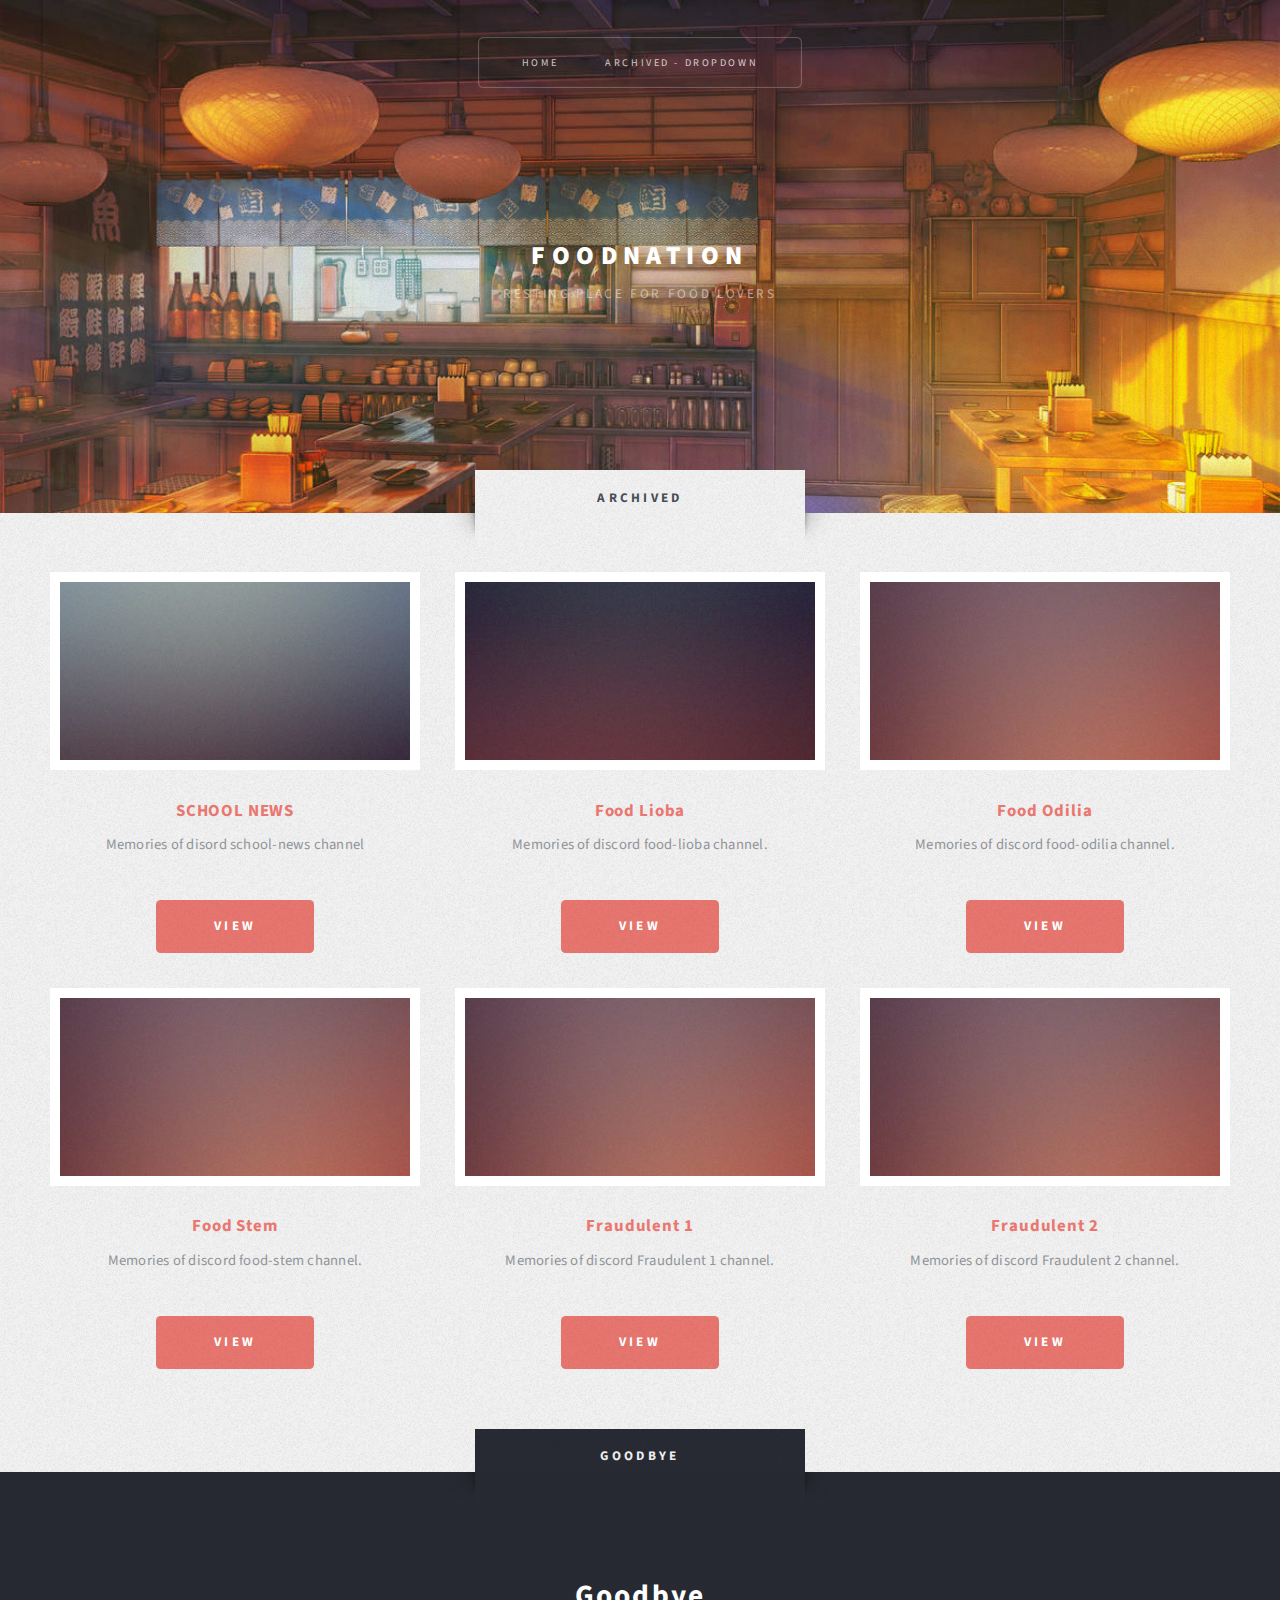
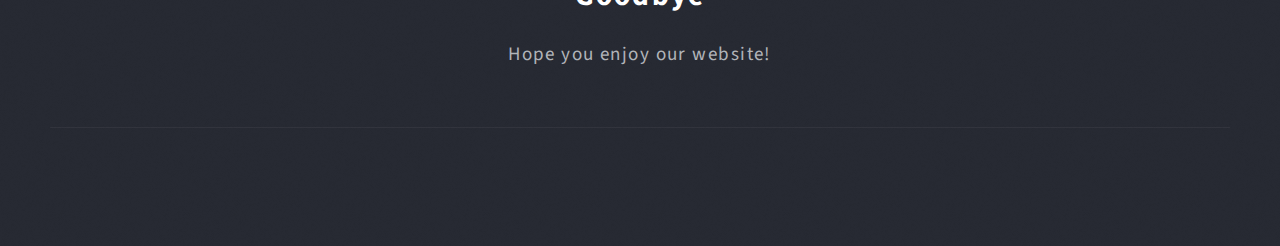
<file: index.html>
<!DOCTYPE HTML>
<html>
	<head>
		<title>FoodNation</title>
		<meta charset="utf-8" />
		<meta name="viewport" content="width=device-width, initial-scale=1, user-scalable=no" />
		<link rel="stylesheet" href="assets/css/main.css" />
		<meta name="google-adsense-account" content="ca-pub-7588935571978552">
	</head>
	<body class="homepage is-preload">
		<div id="page-wrapper">

			<!-- Header -->
				<section id="header" class="wrapper">

					<!-- Logo -->
						<div id="logo">
							<h1><a href="index.html">FoodNation</a></h1>
							<p>Resting Place For Food Lovers</p>
						</div>

					<!-- Nav -->
						<nav id="nav">
							<ul>
								<li class="current"><a href="index.html">Home</a></li>
								<li>
									<a href="#">Archived - Dropdown</a>
									<ul>
										<li><a href="archived/shoolnews.html" target="_blank">School News</a></li>
										<li><a href="archived/lioba.html" target="_blank">Food Lioba</a></li>
										<li><a href="archived/odilia.html" target="_blank">Food Odilia</a></li>
										<li><a href="archived/stem.html" target="_blank">Food Stem</a></li>
										<li><a href="archived/fraudulent1.html" target="_blank">Fraudulent 1</a></li>
										<li><a href="archived/fraudulent2.html" target="_blank">Fraudulent 2</a></li>
									</ul>
								</li>
							</ul>
						</nav>

				</section>

			<!-- Highlights -->
				<section id="highlights" class="wrapper style3">
					<div class="title">ARCHIVED</div>
					<div class="container">
						<div class="row aln-center">
							<div class="col-4 col-12-medium">
								<section class="highlight">
									<a href="archived/shoolnews.html" target="_blank" class="image featured"><img src="images/pic02.jpg" alt="" /></a>
									<h3><a href="archived/shoolnews.html" target="_blank">SCHOOL NEWS</a></h3>
									<p>Memories of disord school-news channel</p>
									<ul class="actions">
										<li><a href="archived/shoolnews.html" target="_blank" class="button style1">VIEW</a></li>
									</ul>
								</section>
							</div>
							<div class="col-4 col-12-medium">
								<section class="highlight">
									<a href="archived/lioba.html" target="_blank" class="image featured"><img src="images/pic03.jpg" alt="" /></a>
									<h3><a href="archived/lioba.html" target="_blank">Food Lioba</a></h3>
									<p>Memories of discord food-lioba channel.</p>
									<ul class="actions">
										<li><a href="archived/lioba.html" target="_blank" class="button style1">VIEW</a></li>
									</ul>
								</section>
							</div>
							<div class="col-4 col-12-medium">
								<section class="highlight">
									<a href="archived/odilia.html" target="_blank" class="image featured"><img src="images/pic04.jpg" alt="" /></a>
									<h3><a href="archived/odilia.html" target="_blank">Food Odilia</a></h3>
									<p>Memories of discord food-odilia channel.</p>
									<ul class="actions">
										<li><a href="archived/odilia.html" target="_blank" class="button style1">VIEW</a></li>
									</ul>
								</section>
							</div>
							<div class="col-4 col-12-medium">
								<section class="highlight">
									<a href="archived/stem.html" target="_blank" class="image featured"><img src="images/pic04.jpg" alt="" /></a>
									<h3><a href="archived/stem.html" target="_blank">Food Stem</a></h3>
									<p>Memories of discord food-stem channel.</p>
									<ul class="actions">
										<li><a href="archived/stem.html" target="_blank" class="button style1">VIEW</a></li>
									</ul>
								</section>
							</div>
							<div class="col-4 col-12-medium">
								<section class="highlight">
									<a href="archived/fraudulent1.html" target="_blank" class="image featured"><img src="images/pic04.jpg" alt="" /></a>
									<h3><a href="archived/fraudulent1.html" target="_blank">Fraudulent 1</a></h3>
									<p>Memories of discord Fraudulent 1 channel.</p>
									<ul class="actions">
										<li><a href="archived/fraudulent1.html" target="_blank" class="button style1">VIEW</a></li>
									</ul>
								</section>
							</div>
							<div class="col-4 col-12-medium">
								<section class="highlight">
									<a href="archived/fraudulent2.html" target="_blank" class="image featured"><img src="images/pic04.jpg" alt="" /></a>
									<h3><a href="archived/fraudulent2.html" target="_blank">Fraudulent 2</a></h3>
									<p>Memories of discord Fraudulent 2 channel.</p>
									<ul class="actions">
										<li><a href="archived/fraudulent2.html" target="_blank" class="button style1">VIEW</a></li>
									</ul>
								</section>
							</div>
						</div>
					</div>
				</section>

			<!-- Footer -->
				<section id="footer" class="wrapper">
					<div class="title">Goodbye</div>
					<div class="container">
						<header class="style1">
							<h2>Goodbye</h2>
							<p>
								Hope you enjoy our website!
							</p>
						</header>
						<div class="row">
							<div class="col-6 col-12-medium">


		<!-- Scripts -->
			<script src="assets/js/jquery.min.js"></script>
			<script src="assets/js/jquery.dropotron.min.js"></script>
			<script src="assets/js/browser.min.js"></script>
			<script src="assets/js/breakpoints.min.js"></script>
			<script src="assets/js/util.js"></script>
			<script src="assets/js/main.js"></script>

	</body>
</html>
</file>
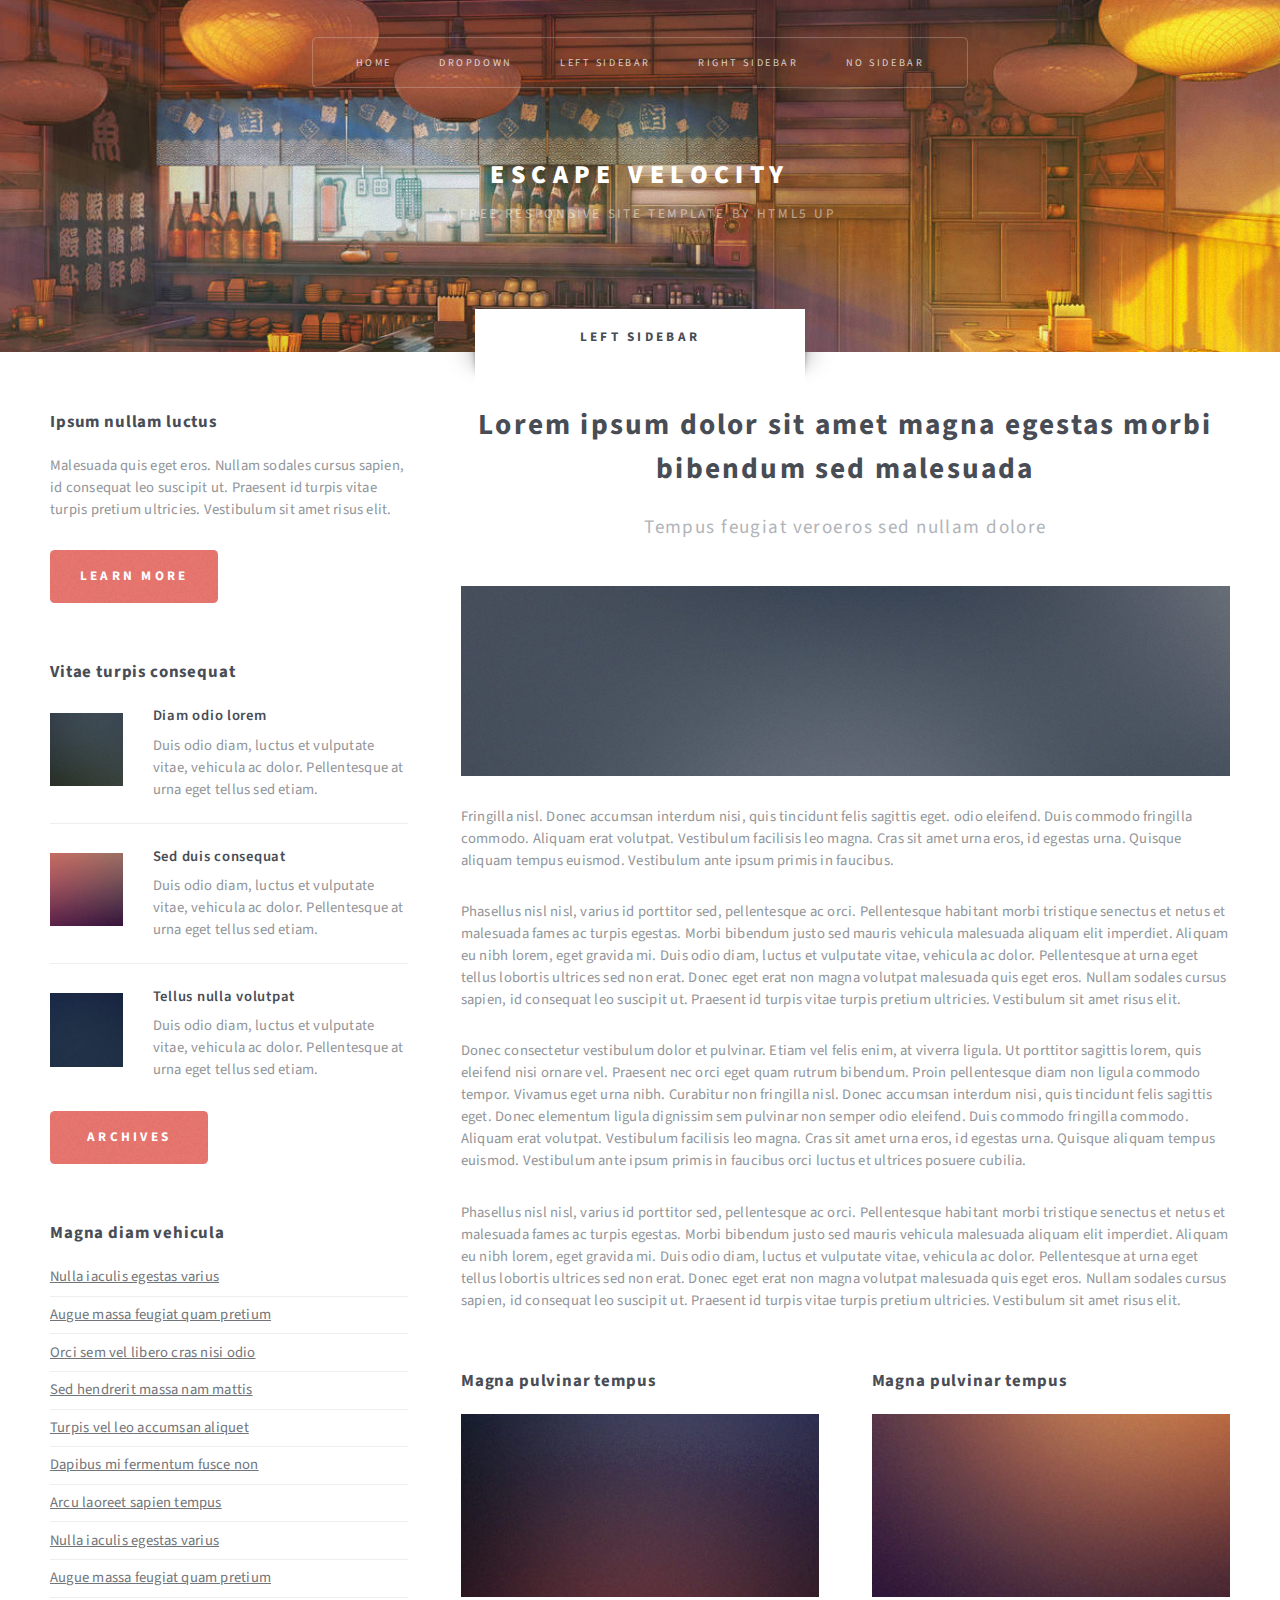
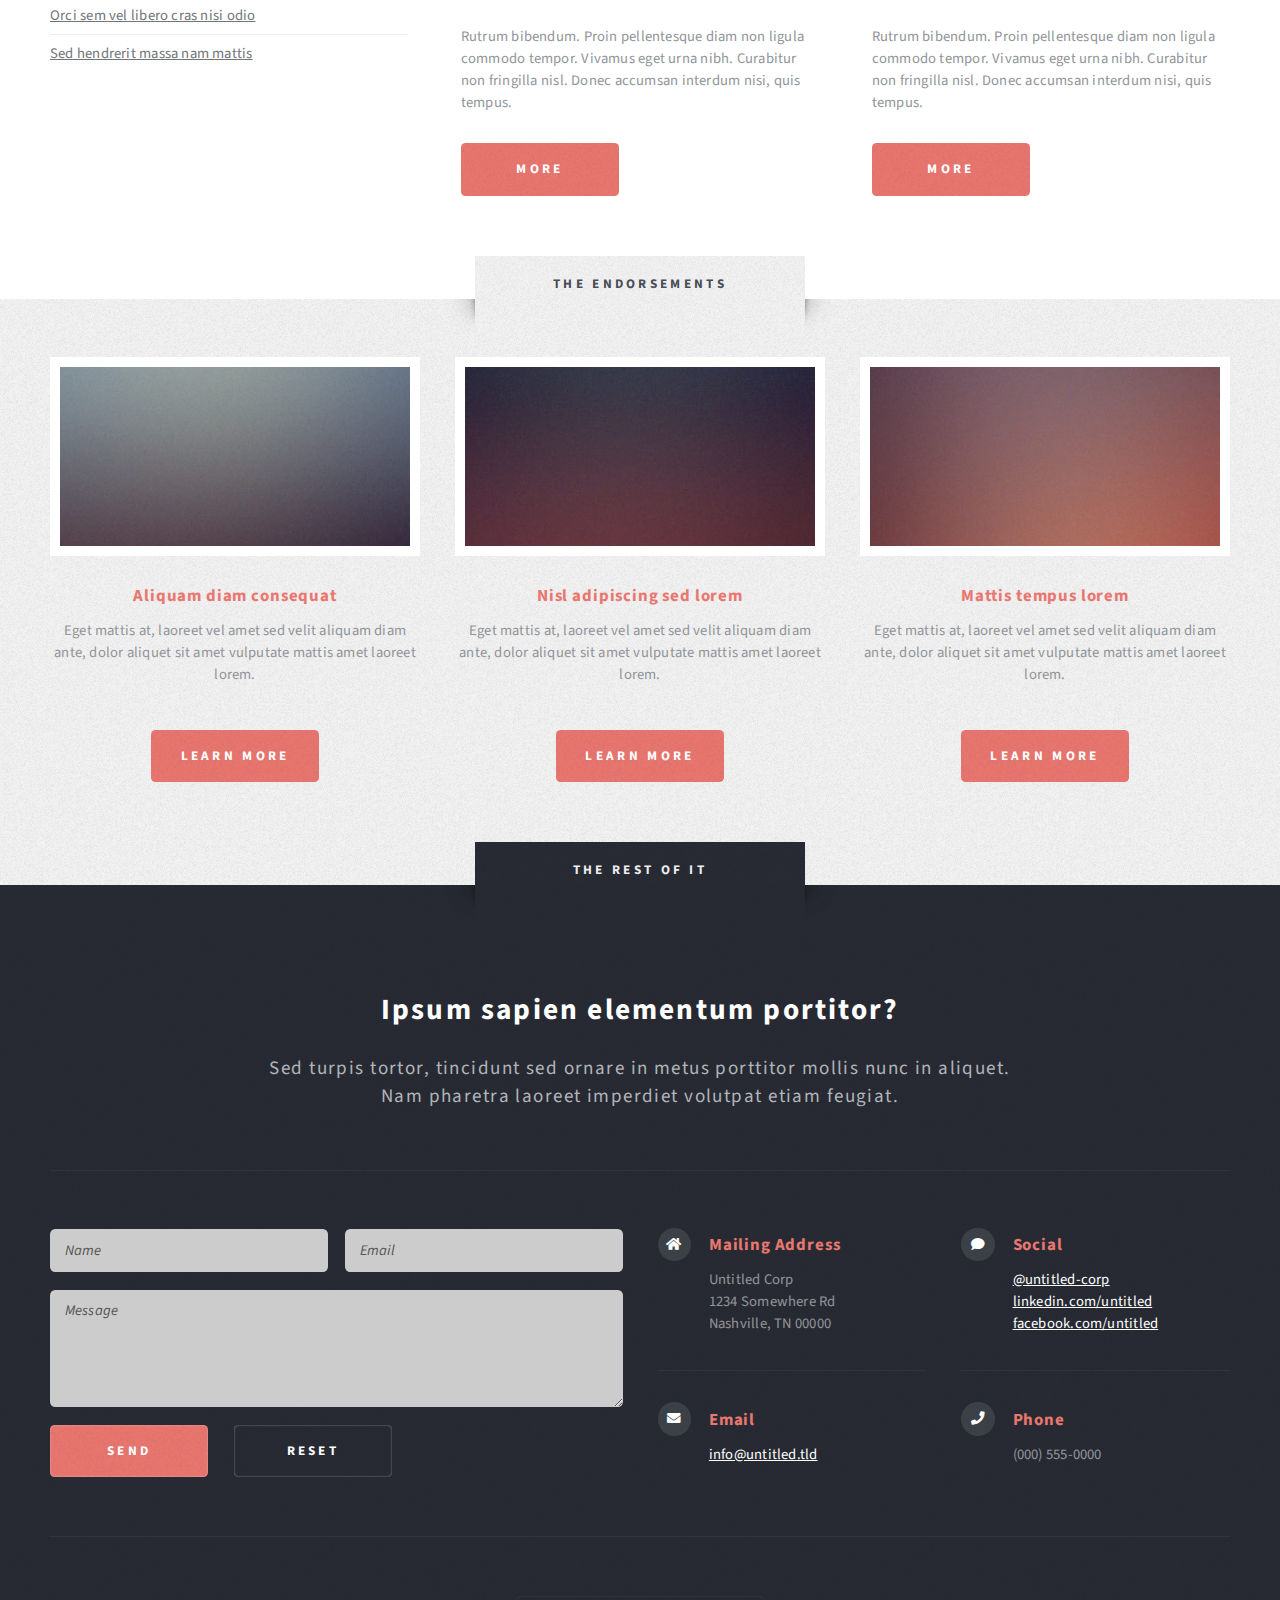
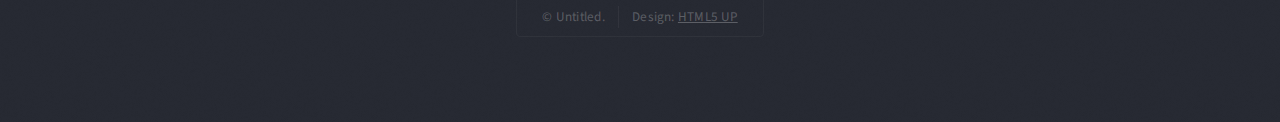
<file: left-sidebar.html>
<!DOCTYPE HTML>
<!--
	Escape Velocity by HTML5 UP
	html5up.net | @ajlkn
	Free for personal and commercial use under the CCA 3.0 license (html5up.net/license)
-->
<html>
	<head>
		<title>Left Sidebar - Escape Velocity by HTML5 UP</title>
		<meta charset="utf-8" />
		<meta name="viewport" content="width=device-width, initial-scale=1, user-scalable=no" />
		<link rel="stylesheet" href="assets/css/main.css" />
	</head>
	<body class="left-sidebar is-preload">
		<div id="page-wrapper">

			<!-- Header -->
				<section id="header" class="wrapper">

					<!-- Logo -->
						<div id="logo">
							<h1><a href="index.html">Escape Velocity</a></h1>
							<p>A free responsive site template by HTML5 UP</p>
						</div>

					<!-- Nav -->
						<nav id="nav">
							<ul>
								<li><a href="index.html">Home</a></li>
								<li>
									<a href="#">Dropdown</a>
									<ul>
										<li><a href="#">Lorem ipsum</a></li>
										<li><a href="#">Magna veroeros</a></li>
										<li><a href="#">Etiam nisl</a></li>
										<li>
											<a href="#">Sed consequat</a>
											<ul>
												<li><a href="#">Lorem dolor</a></li>
												<li><a href="#">Amet consequat</a></li>
												<li><a href="#">Magna phasellus</a></li>
												<li><a href="#">Etiam nisl</a></li>
												<li><a href="#">Sed feugiat</a></li>
											</ul>
										</li>
										<li><a href="#">Nisl tempus</a></li>
									</ul>
								</li>
								<li class="current"><a href="left-sidebar.html">Left Sidebar</a></li>
								<li><a href="right-sidebar.html">Right Sidebar</a></li>
								<li><a href="no-sidebar.html">No Sidebar</a></li>
							</ul>
						</nav>

				</section>

			<!-- Main -->
				<section id="main" class="wrapper style2">
					<div class="title">Left Sidebar</div>
					<div class="container">
						<div class="row gtr-150">
							<div class="col-4 col-12-medium">

								<!-- Sidebar -->
									<div id="sidebar">
										<section class="box">
											<header>
												<h2>Ipsum nullam luctus</h2>
											</header>
											<p>Malesuada quis eget eros. Nullam sodales cursus sapien, id consequat
											leo suscipit ut. Praesent id turpis vitae turpis pretium ultricies. Vestibulum sit
											amet risus elit.</p>
											<a href="#" class="button style1">Learn More</a>
										</section>
										<section class="box">
											<header>
												<h2>Vitae turpis consequat</h2>
											</header>
											<ul class="style2">
												<li>
													<article class="box post-excerpt">
														<a href="#" class="image left"><img src="images/pic08.jpg" alt="" /></a>
														<h3><a href="#">Diam odio lorem</a></h3>
														<p>Duis odio diam, luctus et vulputate vitae, vehicula ac dolor. Pellentesque at urna eget tellus sed etiam.</p>
													</article>
												</li>
												<li>
													<article class="box post-excerpt">
														<a href="#" class="image left"><img src="images/pic09.jpg" alt="" /></a>
														<h3><a href="#">Sed duis consequat</a></h3>
														<p>Duis odio diam, luctus et vulputate vitae, vehicula ac dolor. Pellentesque at urna eget tellus sed etiam.</p>
													</article>
												</li>
												<li>
													<article class="box post-excerpt">
														<a href="#" class="image left"><img src="images/pic10.jpg" alt="" /></a>
														<h3><a href="#">Tellus nulla volutpat</a></h3>
														<p>Duis odio diam, luctus et vulputate vitae, vehicula ac dolor. Pellentesque at urna eget tellus sed etiam.</p>
													</article>
												</li>
											</ul>
											<a href="#" class="button style1">Archives</a>
										</section>
										<section class="box">
											<header>
												<h2>Magna diam vehicula</h2>
											</header>
											<ul class="style3">
												<li><a href="#">Nulla iaculis egestas varius</a></li>
												<li><a href="#">Augue massa feugiat quam pretium</a></li>
												<li><a href="#">Orci sem vel libero cras nisi odio</a></li>
												<li><a href="#">Sed hendrerit massa nam mattis</a></li>
												<li><a href="#">Turpis vel leo accumsan aliquet</a></li>
												<li><a href="#">Dapibus mi fermentum fusce non</a></li>
												<li><a href="#">Arcu laoreet sapien tempus</a></li>
												<li><a href="#">Nulla iaculis egestas varius</a></li>
												<li><a href="#">Augue massa feugiat quam pretium</a></li>
												<li><a href="#">Orci sem vel libero cras nisi odio</a></li>
												<li><a href="#">Sed hendrerit massa nam mattis</a></li>
											</ul>
										</section>
									</div>

							</div>
							<div class="col-8 col-12-medium imp-medium">

								<!-- Content -->
									<div id="content">
										<article class="box post">
											<header class="style1">
												<h2>Lorem ipsum dolor sit amet magna egestas morbi bibendum sed malesuada</h2>
												<p>Tempus feugiat veroeros sed nullam dolore</p>
											</header>
											<a href="#" class="image featured">
												<img src="images/pic01.jpg" alt="" />
											</a>
											<p>Fringilla nisl. Donec accumsan interdum nisi, quis tincidunt felis sagittis eget.
											odio eleifend. Duis commodo fringilla commodo. Aliquam erat volutpat. Vestibulum
											facilisis leo magna. Cras sit amet urna eros, id egestas urna. Quisque aliquam
											tempus euismod. Vestibulum ante ipsum primis in faucibus.</p>
											<p>Phasellus nisl nisl, varius id porttitor sed, pellentesque ac orci. Pellentesque
											habitant morbi tristique senectus et netus et malesuada fames ac turpis egestas. Morbi
											bibendum justo sed mauris vehicula malesuada aliquam elit imperdiet. Aliquam eu nibh
											lorem, eget gravida mi. Duis odio diam, luctus et vulputate vitae, vehicula ac dolor.
											Pellentesque at urna eget tellus lobortis ultrices sed non erat. Donec eget erat non
											magna volutpat malesuada quis eget eros. Nullam sodales cursus sapien, id consequat
											leo suscipit ut. Praesent id turpis vitae turpis pretium ultricies. Vestibulum sit
											amet risus elit.</p>
											<p>Donec consectetur vestibulum dolor et pulvinar. Etiam vel felis enim, at viverra
											ligula. Ut porttitor sagittis lorem, quis eleifend nisi ornare vel. Praesent nec orci
											eget quam rutrum bibendum. Proin pellentesque diam non ligula commodo tempor. Vivamus
											eget urna nibh. Curabitur non fringilla nisl. Donec accumsan interdum nisi, quis
											tincidunt felis sagittis eget. Donec elementum ligula dignissim sem pulvinar non semper
											odio eleifend. Duis commodo fringilla commodo. Aliquam erat volutpat. Vestibulum
											facilisis leo magna. Cras sit amet urna eros, id egestas urna. Quisque aliquam
											tempus euismod. Vestibulum ante ipsum primis in faucibus orci luctus et ultrices
											posuere cubilia.</p>
											<p>Phasellus nisl nisl, varius id porttitor sed, pellentesque ac orci. Pellentesque
											habitant morbi tristique senectus et netus et malesuada fames ac turpis egestas. Morbi
											bibendum justo sed mauris vehicula malesuada aliquam elit imperdiet. Aliquam eu nibh
											lorem, eget gravida mi. Duis odio diam, luctus et vulputate vitae, vehicula ac dolor.
											Pellentesque at urna eget tellus lobortis ultrices sed non erat. Donec eget erat non
											magna volutpat malesuada quis eget eros. Nullam sodales cursus sapien, id consequat
											leo suscipit ut. Praesent id turpis vitae turpis pretium ultricies. Vestibulum sit
											amet risus elit.</p>
										</article>
										<div class="row gtr-150">
											<div class="col-6 col-12-small">
												<section class="box">
													<header>
														<h2>Magna pulvinar tempus</h2>
													</header>
													<a href="#" class="image featured"><img src="images/pic05.jpg" alt="" /></a>
													<p>Rutrum bibendum. Proin pellentesque diam non ligula commodo tempor. Vivamus
													eget urna nibh. Curabitur non fringilla nisl. Donec accumsan interdum nisi, quis
													tempus.</p>
													<a href="#" class="button style1">More</a>
												</section>
											</div>
											<div class="col-6 col-12-small">
												<section class="box">
													<header>
														<h2>Magna pulvinar tempus</h2>
													</header>
													<a href="#" class="image featured"><img src="images/pic06.jpg" alt="" /></a>
													<p>Rutrum bibendum. Proin pellentesque diam non ligula commodo tempor. Vivamus
													eget urna nibh. Curabitur non fringilla nisl. Donec accumsan interdum nisi, quis
													tempus.</p>
													<a href="#" class="button style1">More</a>
												</section>
											</div>
										</div>
									</div>

							</div>
						</div>
					</div>
				</section>

			<!-- Highlights -->
				<section id="highlights" class="wrapper style3">
					<div class="title">The Endorsements</div>
					<div class="container">
						<div class="row aln-center">
							<div class="col-4 col-12-medium">
								<section class="highlight">
									<a href="#" class="image featured"><img src="images/pic02.jpg" alt="" /></a>
									<h3><a href="#">Aliquam diam consequat</a></h3>
									<p>Eget mattis at, laoreet vel amet sed velit aliquam diam ante, dolor aliquet sit amet vulputate mattis amet laoreet lorem.</p>
									<ul class="actions">
										<li><a href="#" class="button style1">Learn More</a></li>
									</ul>
								</section>
							</div>
							<div class="col-4 col-12-medium">
								<section class="highlight">
									<a href="#" class="image featured"><img src="images/pic03.jpg" alt="" /></a>
									<h3><a href="#">Nisl adipiscing sed lorem</a></h3>
									<p>Eget mattis at, laoreet vel amet sed velit aliquam diam ante, dolor aliquet sit amet vulputate mattis amet laoreet lorem.</p>
									<ul class="actions">
										<li><a href="#" class="button style1">Learn More</a></li>
									</ul>
								</section>
							</div>
							<div class="col-4 col-12-medium">
								<section class="highlight">
									<a href="#" class="image featured"><img src="images/pic04.jpg" alt="" /></a>
									<h3><a href="#">Mattis tempus lorem</a></h3>
									<p>Eget mattis at, laoreet vel amet sed velit aliquam diam ante, dolor aliquet sit amet vulputate mattis amet laoreet lorem.</p>
									<ul class="actions">
										<li><a href="#" class="button style1">Learn More</a></li>
									</ul>
								</section>
							</div>
						</div>
					</div>
				</section>

			<!-- Footer -->
				<section id="footer" class="wrapper">
					<div class="title">The Rest Of It</div>
					<div class="container">
						<header class="style1">
							<h2>Ipsum sapien elementum portitor?</h2>
							<p>
								Sed turpis tortor, tincidunt sed ornare in metus porttitor mollis nunc in aliquet.<br />
								Nam pharetra laoreet imperdiet volutpat etiam feugiat.
							</p>
						</header>
						<div class="row">
							<div class="col-6 col-12-medium">

								<!-- Contact Form -->
									<section>
										<form method="post" action="#">
											<div class="row gtr-50">
												<div class="col-6 col-12-small">
													<input type="text" name="name" id="contact-name" placeholder="Name" />
												</div>
												<div class="col-6 col-12-small">
													<input type="text" name="email" id="contact-email" placeholder="Email" />
												</div>
												<div class="col-12">
													<textarea name="message" id="contact-message" placeholder="Message" rows="4"></textarea>
												</div>
												<div class="col-12">
													<ul class="actions">
														<li><input type="submit" class="style1" value="Send" /></li>
														<li><input type="reset" class="style2" value="Reset" /></li>
													</ul>
												</div>
											</div>
										</form>
									</section>

							</div>
							<div class="col-6 col-12-medium">

								<!-- Contact -->
									<section class="feature-list small">
										<div class="row">
											<div class="col-6 col-12-small">
												<section>
													<h3 class="icon solid fa-home">Mailing Address</h3>
													<p>
														Untitled Corp<br />
														1234 Somewhere Rd<br />
														Nashville, TN 00000
													</p>
												</section>
											</div>
											<div class="col-6 col-12-small">
												<section>
													<h3 class="icon solid fa-comment">Social</h3>
													<p>
														<a href="#">@untitled-corp</a><br />
														<a href="#">linkedin.com/untitled</a><br />
														<a href="#">facebook.com/untitled</a>
													</p>
												</section>
											</div>
											<div class="col-6 col-12-small">
												<section>
													<h3 class="icon solid fa-envelope">Email</h3>
													<p>
														<a href="#">info@untitled.tld</a>
													</p>
												</section>
											</div>
											<div class="col-6 col-12-small">
												<section>
													<h3 class="icon solid fa-phone">Phone</h3>
													<p>
														(000) 555-0000
													</p>
												</section>
											</div>
										</div>
									</section>

							</div>
						</div>
						<div id="copyright">
							<ul>
								<li>&copy; Untitled.</li><li>Design: <a href="http://html5up.net">HTML5 UP</a></li>
							</ul>
						</div>
					</div>
				</section>

		</div>

		<!-- Scripts -->
			<script src="assets/js/jquery.min.js"></script>
			<script src="assets/js/jquery.dropotron.min.js"></script>
			<script src="assets/js/browser.min.js"></script>
			<script src="assets/js/breakpoints.min.js"></script>
			<script src="assets/js/util.js"></script>
			<script src="assets/js/main.js"></script>

	</body>
</html>
</file>
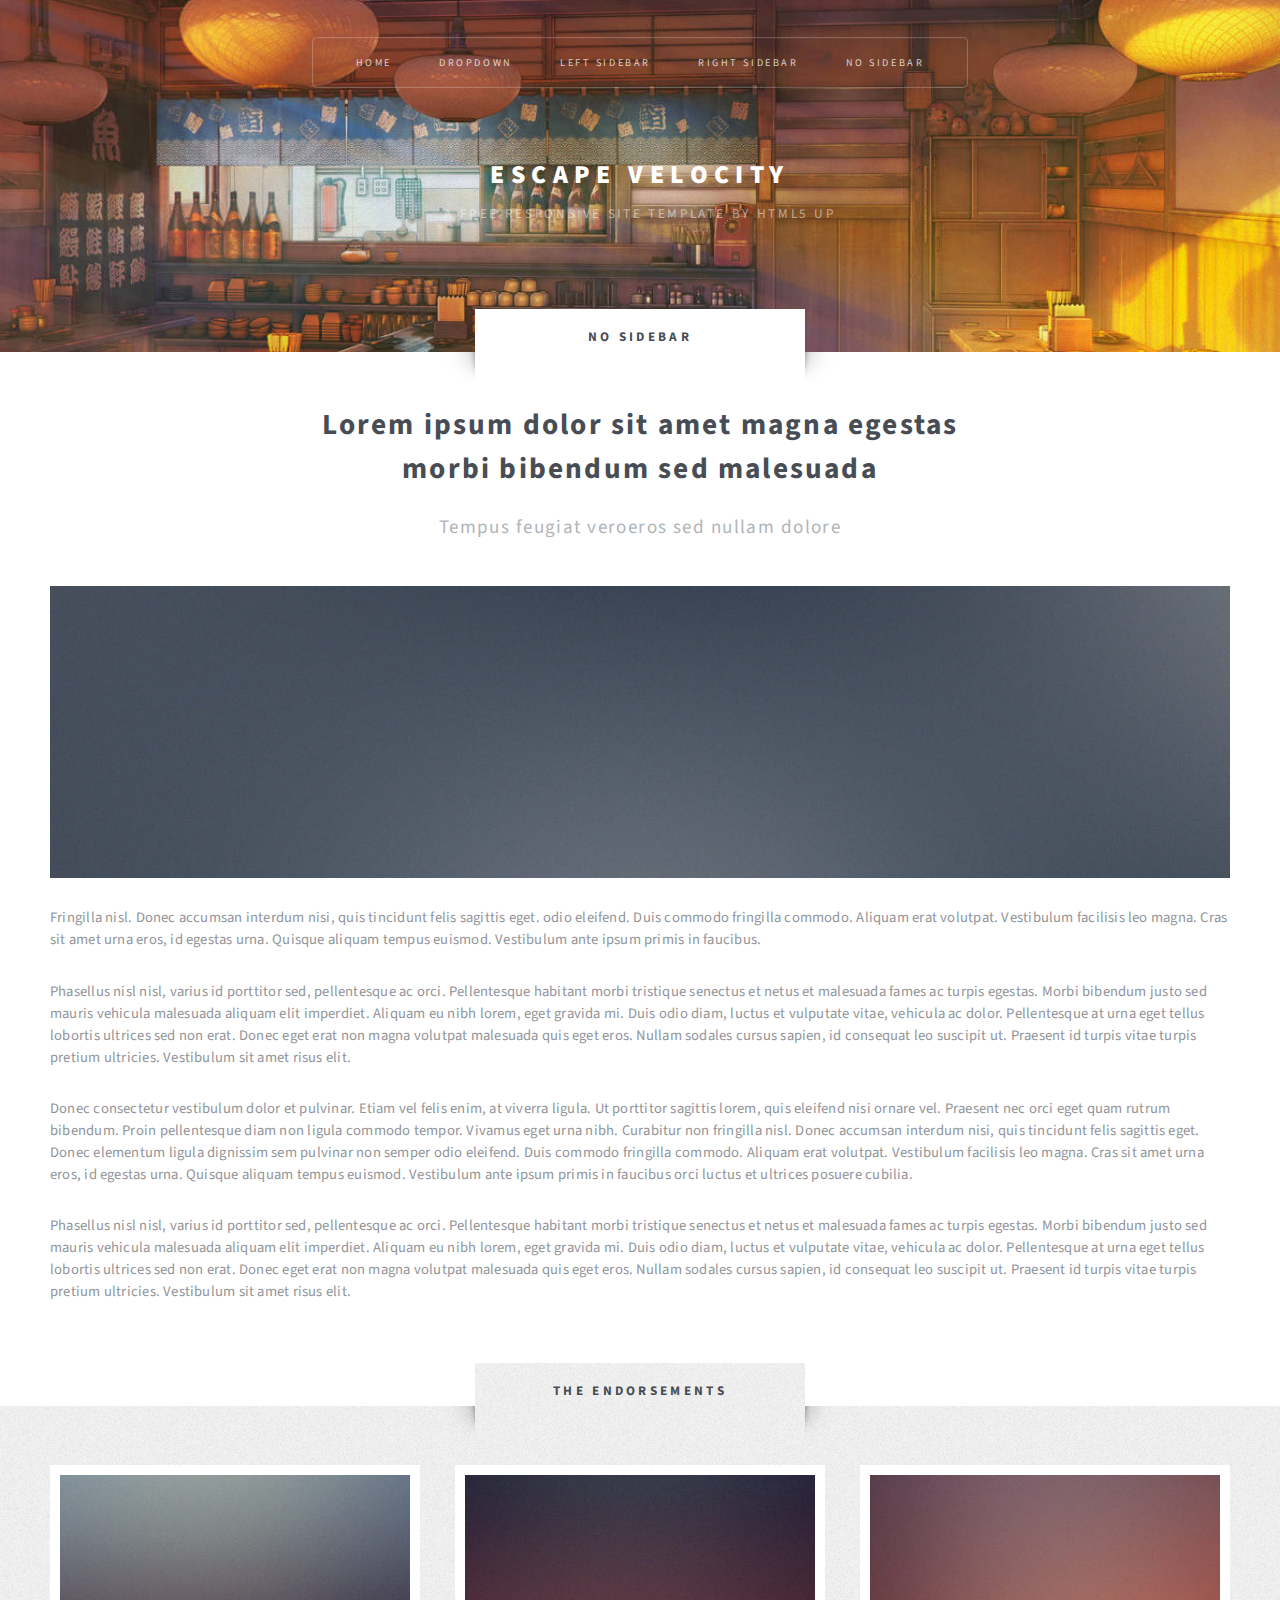
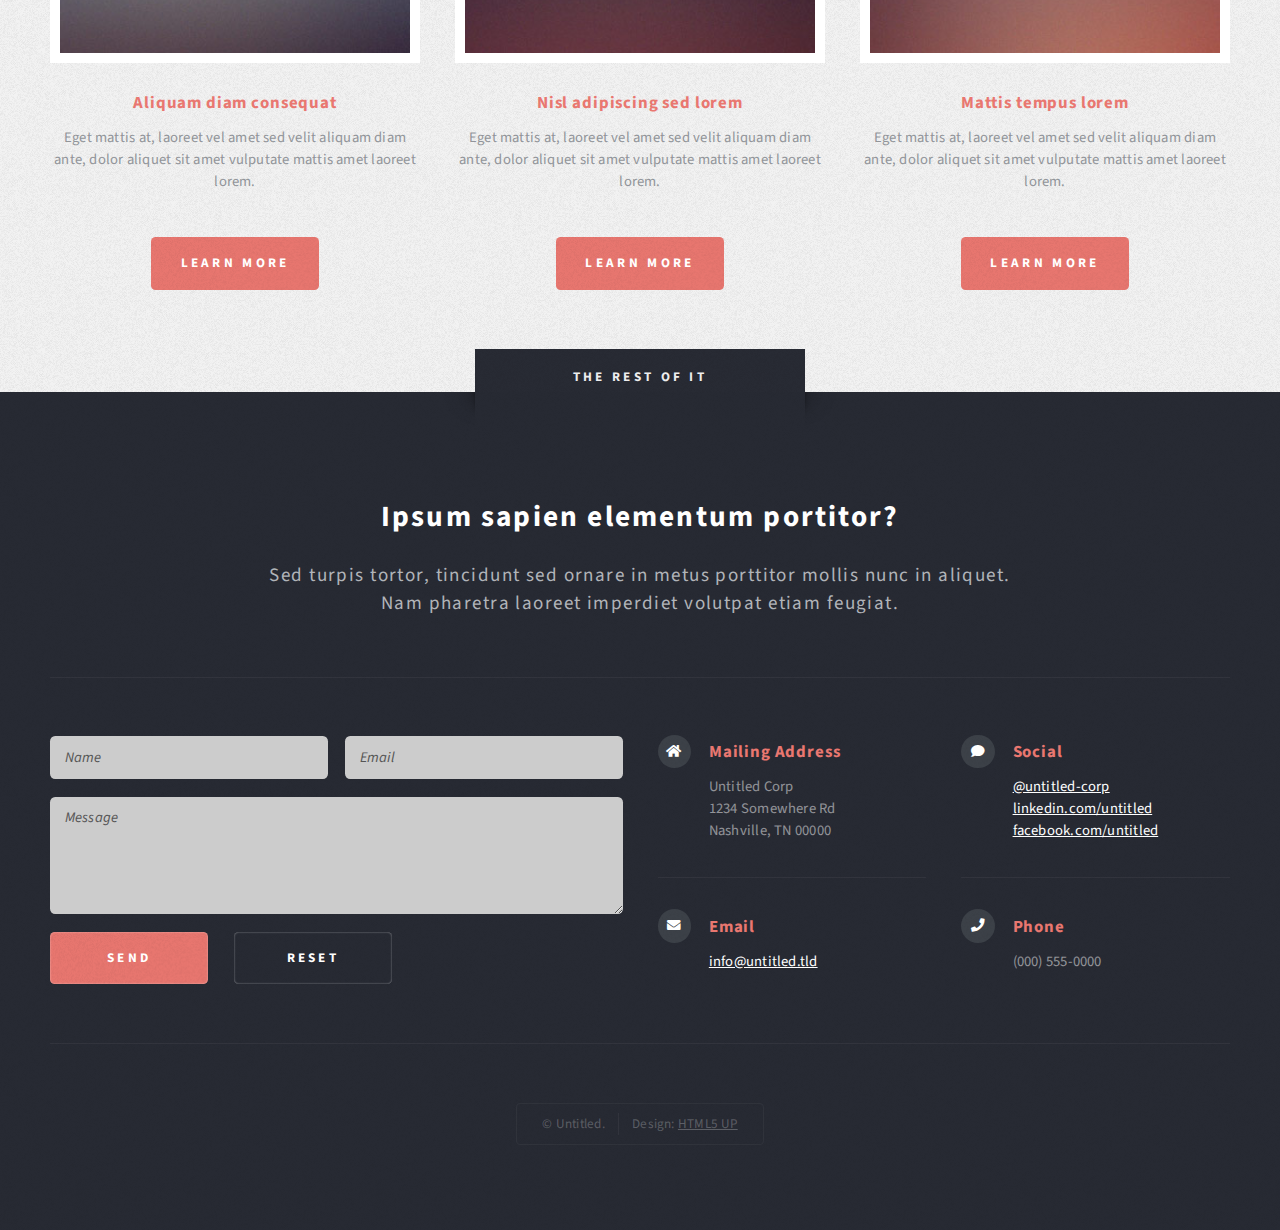
<file: no-sidebar.html>
<!DOCTYPE HTML>
<!--
	Escape Velocity by HTML5 UP
	html5up.net | @ajlkn
	Free for personal and commercial use under the CCA 3.0 license (html5up.net/license)
-->
<html>
	<head>
		<title>No Sidebar - Escape Velocity by HTML5 UP</title>
		<meta charset="utf-8" />
		<meta name="viewport" content="width=device-width, initial-scale=1, user-scalable=no" />
		<link rel="stylesheet" href="assets/css/main.css" />
	</head>
	<body class="no-sidebar is-preload">
		<div id="page-wrapper">

			<!-- Header -->
				<section id="header" class="wrapper">

					<!-- Logo -->
						<div id="logo">
							<h1><a href="index.html">Escape Velocity</a></h1>
							<p>A free responsive site template by HTML5 UP</p>
						</div>

					<!-- Nav -->
						<nav id="nav">
							<ul>
								<li><a href="index.html">Home</a></li>
								<li>
									<a href="#">Dropdown</a>
									<ul>
										<li><a href="#">Lorem ipsum</a></li>
										<li><a href="#">Magna veroeros</a></li>
										<li><a href="#">Etiam nisl</a></li>
										<li>
											<a href="#">Sed consequat</a>
											<ul>
												<li><a href="#">Lorem dolor</a></li>
												<li><a href="#">Amet consequat</a></li>
												<li><a href="#">Magna phasellus</a></li>
												<li><a href="#">Etiam nisl</a></li>
												<li><a href="#">Sed feugiat</a></li>
											</ul>
										</li>
										<li><a href="#">Nisl tempus</a></li>
									</ul>
								</li>
								<li><a href="left-sidebar.html">Left Sidebar</a></li>
								<li><a href="right-sidebar.html">Right Sidebar</a></li>
								<li class="current"><a href="no-sidebar.html">No Sidebar</a></li>
							</ul>
						</nav>

				</section>

			<!-- Main -->
				<div id="main" class="wrapper style2">
					<div class="title">No Sidebar</div>
					<div class="container">

						<!-- Content -->
							<div id="content">
								<article class="box post">
									<header class="style1">
										<h2>Lorem ipsum dolor sit amet magna egestas<br class="mobile-hide" />
										morbi bibendum sed malesuada</h2>
										<p>Tempus feugiat veroeros sed nullam dolore</p>
									</header>
									<a href="#" class="image featured">
										<img src="images/pic01.jpg" alt="" />
									</a>
									<p>Fringilla nisl. Donec accumsan interdum nisi, quis tincidunt felis sagittis eget.
									odio eleifend. Duis commodo fringilla commodo. Aliquam erat volutpat. Vestibulum
									facilisis leo magna. Cras sit amet urna eros, id egestas urna. Quisque aliquam
									tempus euismod. Vestibulum ante ipsum primis in faucibus.</p>
									<p>Phasellus nisl nisl, varius id porttitor sed, pellentesque ac orci. Pellentesque
									habitant morbi tristique senectus et netus et malesuada fames ac turpis egestas. Morbi
									bibendum justo sed mauris vehicula malesuada aliquam elit imperdiet. Aliquam eu nibh
									lorem, eget gravida mi. Duis odio diam, luctus et vulputate vitae, vehicula ac dolor.
									Pellentesque at urna eget tellus lobortis ultrices sed non erat. Donec eget erat non
									magna volutpat malesuada quis eget eros. Nullam sodales cursus sapien, id consequat
									leo suscipit ut. Praesent id turpis vitae turpis pretium ultricies. Vestibulum sit
									amet risus elit.</p>
									<p>Donec consectetur vestibulum dolor et pulvinar. Etiam vel felis enim, at viverra
									ligula. Ut porttitor sagittis lorem, quis eleifend nisi ornare vel. Praesent nec orci
									eget quam rutrum bibendum. Proin pellentesque diam non ligula commodo tempor. Vivamus
									eget urna nibh. Curabitur non fringilla nisl. Donec accumsan interdum nisi, quis
									tincidunt felis sagittis eget. Donec elementum ligula dignissim sem pulvinar non semper
									odio eleifend. Duis commodo fringilla commodo. Aliquam erat volutpat. Vestibulum
									facilisis leo magna. Cras sit amet urna eros, id egestas urna. Quisque aliquam
									tempus euismod. Vestibulum ante ipsum primis in faucibus orci luctus et ultrices
									posuere cubilia.</p>
									<p>Phasellus nisl nisl, varius id porttitor sed, pellentesque ac orci. Pellentesque
									habitant morbi tristique senectus et netus et malesuada fames ac turpis egestas. Morbi
									bibendum justo sed mauris vehicula malesuada aliquam elit imperdiet. Aliquam eu nibh
									lorem, eget gravida mi. Duis odio diam, luctus et vulputate vitae, vehicula ac dolor.
									Pellentesque at urna eget tellus lobortis ultrices sed non erat. Donec eget erat non
									magna volutpat malesuada quis eget eros. Nullam sodales cursus sapien, id consequat
									leo suscipit ut. Praesent id turpis vitae turpis pretium ultricies. Vestibulum sit
									amet risus elit.</p>
								</article>
							</div>

					</div>
				</div>

			<!-- Highlights -->
				<section id="highlights" class="wrapper style3">
					<div class="title">The Endorsements</div>
					<div class="container">
						<div class="row aln-center">
							<div class="col-4 col-12-medium">
								<section class="highlight">
									<a href="#" class="image featured"><img src="images/pic02.jpg" alt="" /></a>
									<h3><a href="#">Aliquam diam consequat</a></h3>
									<p>Eget mattis at, laoreet vel amet sed velit aliquam diam ante, dolor aliquet sit amet vulputate mattis amet laoreet lorem.</p>
									<ul class="actions">
										<li><a href="#" class="button style1">Learn More</a></li>
									</ul>
								</section>
							</div>
							<div class="col-4 col-12-medium">
								<section class="highlight">
									<a href="#" class="image featured"><img src="images/pic03.jpg" alt="" /></a>
									<h3><a href="#">Nisl adipiscing sed lorem</a></h3>
									<p>Eget mattis at, laoreet vel amet sed velit aliquam diam ante, dolor aliquet sit amet vulputate mattis amet laoreet lorem.</p>
									<ul class="actions">
										<li><a href="#" class="button style1">Learn More</a></li>
									</ul>
								</section>
							</div>
							<div class="col-4 col-12-medium">
								<section class="highlight">
									<a href="#" class="image featured"><img src="images/pic04.jpg" alt="" /></a>
									<h3><a href="#">Mattis tempus lorem</a></h3>
									<p>Eget mattis at, laoreet vel amet sed velit aliquam diam ante, dolor aliquet sit amet vulputate mattis amet laoreet lorem.</p>
									<ul class="actions">
										<li><a href="#" class="button style1">Learn More</a></li>
									</ul>
								</section>
							</div>
						</div>
					</div>
				</section>

			<!-- Footer -->
				<section id="footer" class="wrapper">
					<div class="title">The Rest Of It</div>
					<div class="container">
						<header class="style1">
							<h2>Ipsum sapien elementum portitor?</h2>
							<p>
								Sed turpis tortor, tincidunt sed ornare in metus porttitor mollis nunc in aliquet.<br />
								Nam pharetra laoreet imperdiet volutpat etiam feugiat.
							</p>
						</header>
						<div class="row">
							<div class="col-6 col-12-medium">

								<!-- Contact Form -->
									<section>
										<form method="post" action="#">
											<div class="row gtr-50">
												<div class="col-6 col-12-small">
													<input type="text" name="name" id="contact-name" placeholder="Name" />
												</div>
												<div class="col-6 col-12-small">
													<input type="text" name="email" id="contact-email" placeholder="Email" />
												</div>
												<div class="col-12">
													<textarea name="message" id="contact-message" placeholder="Message" rows="4"></textarea>
												</div>
												<div class="col-12">
													<ul class="actions">
														<li><input type="submit" class="style1" value="Send" /></li>
														<li><input type="reset" class="style2" value="Reset" /></li>
													</ul>
												</div>
											</div>
										</form>
									</section>

							</div>
							<div class="col-6 col-12-medium">

								<!-- Contact -->
									<section class="feature-list small">
										<div class="row">
											<div class="col-6 col-12-small">
												<section>
													<h3 class="icon solid fa-home">Mailing Address</h3>
													<p>
														Untitled Corp<br />
														1234 Somewhere Rd<br />
														Nashville, TN 00000
													</p>
												</section>
											</div>
											<div class="col-6 col-12-small">
												<section>
													<h3 class="icon solid fa-comment">Social</h3>
													<p>
														<a href="#">@untitled-corp</a><br />
														<a href="#">linkedin.com/untitled</a><br />
														<a href="#">facebook.com/untitled</a>
													</p>
												</section>
											</div>
											<div class="col-6 col-12-small">
												<section>
													<h3 class="icon solid fa-envelope">Email</h3>
													<p>
														<a href="#">info@untitled.tld</a>
													</p>
												</section>
											</div>
											<div class="col-6 col-12-small">
												<section>
													<h3 class="icon solid fa-phone">Phone</h3>
													<p>
														(000) 555-0000
													</p>
												</section>
											</div>
										</div>
									</section>

							</div>
						</div>
						<div id="copyright">
							<ul>
								<li>&copy; Untitled.</li><li>Design: <a href="http://html5up.net">HTML5 UP</a></li>
							</ul>
						</div>
					</div>
				</section>

		</div>

		<!-- Scripts -->
			<script src="assets/js/jquery.min.js"></script>
			<script src="assets/js/jquery.dropotron.min.js"></script>
			<script src="assets/js/browser.min.js"></script>
			<script src="assets/js/breakpoints.min.js"></script>
			<script src="assets/js/util.js"></script>
			<script src="assets/js/main.js"></script>

	</body>
</html>
</file>
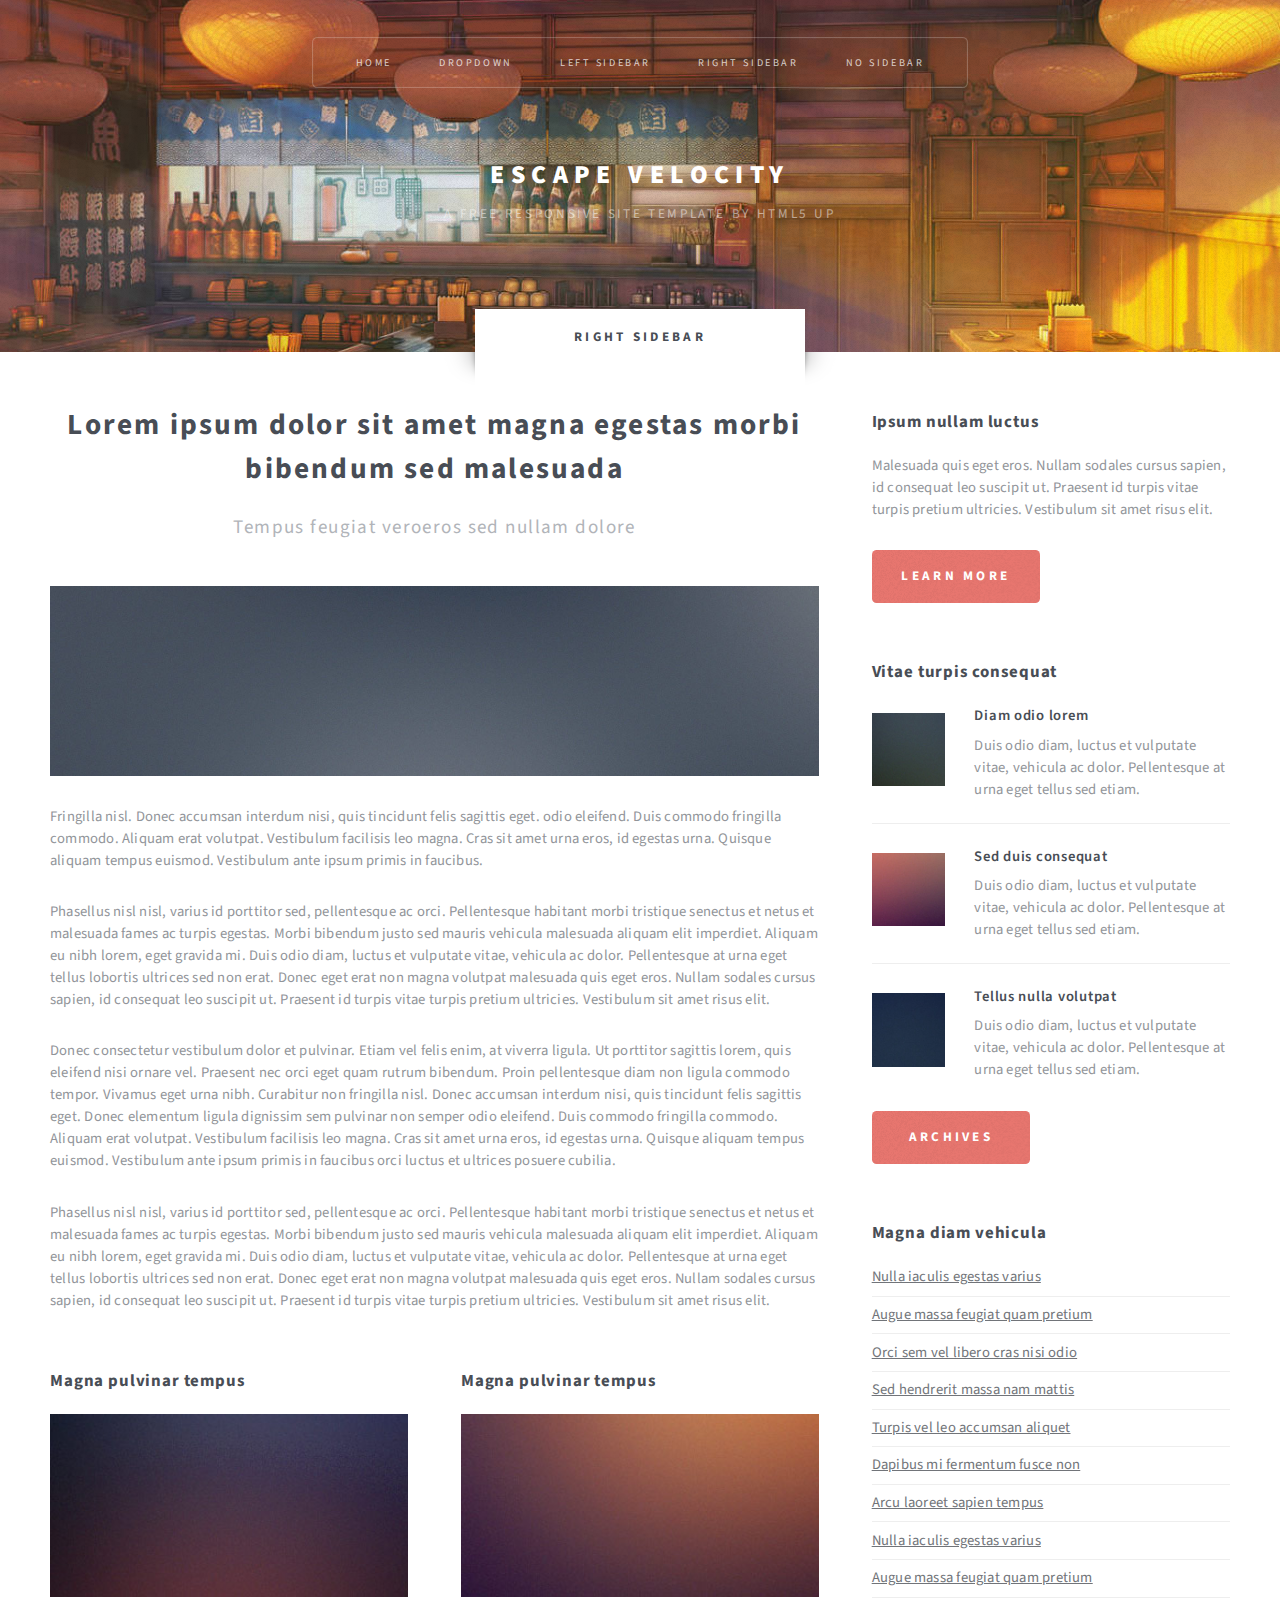
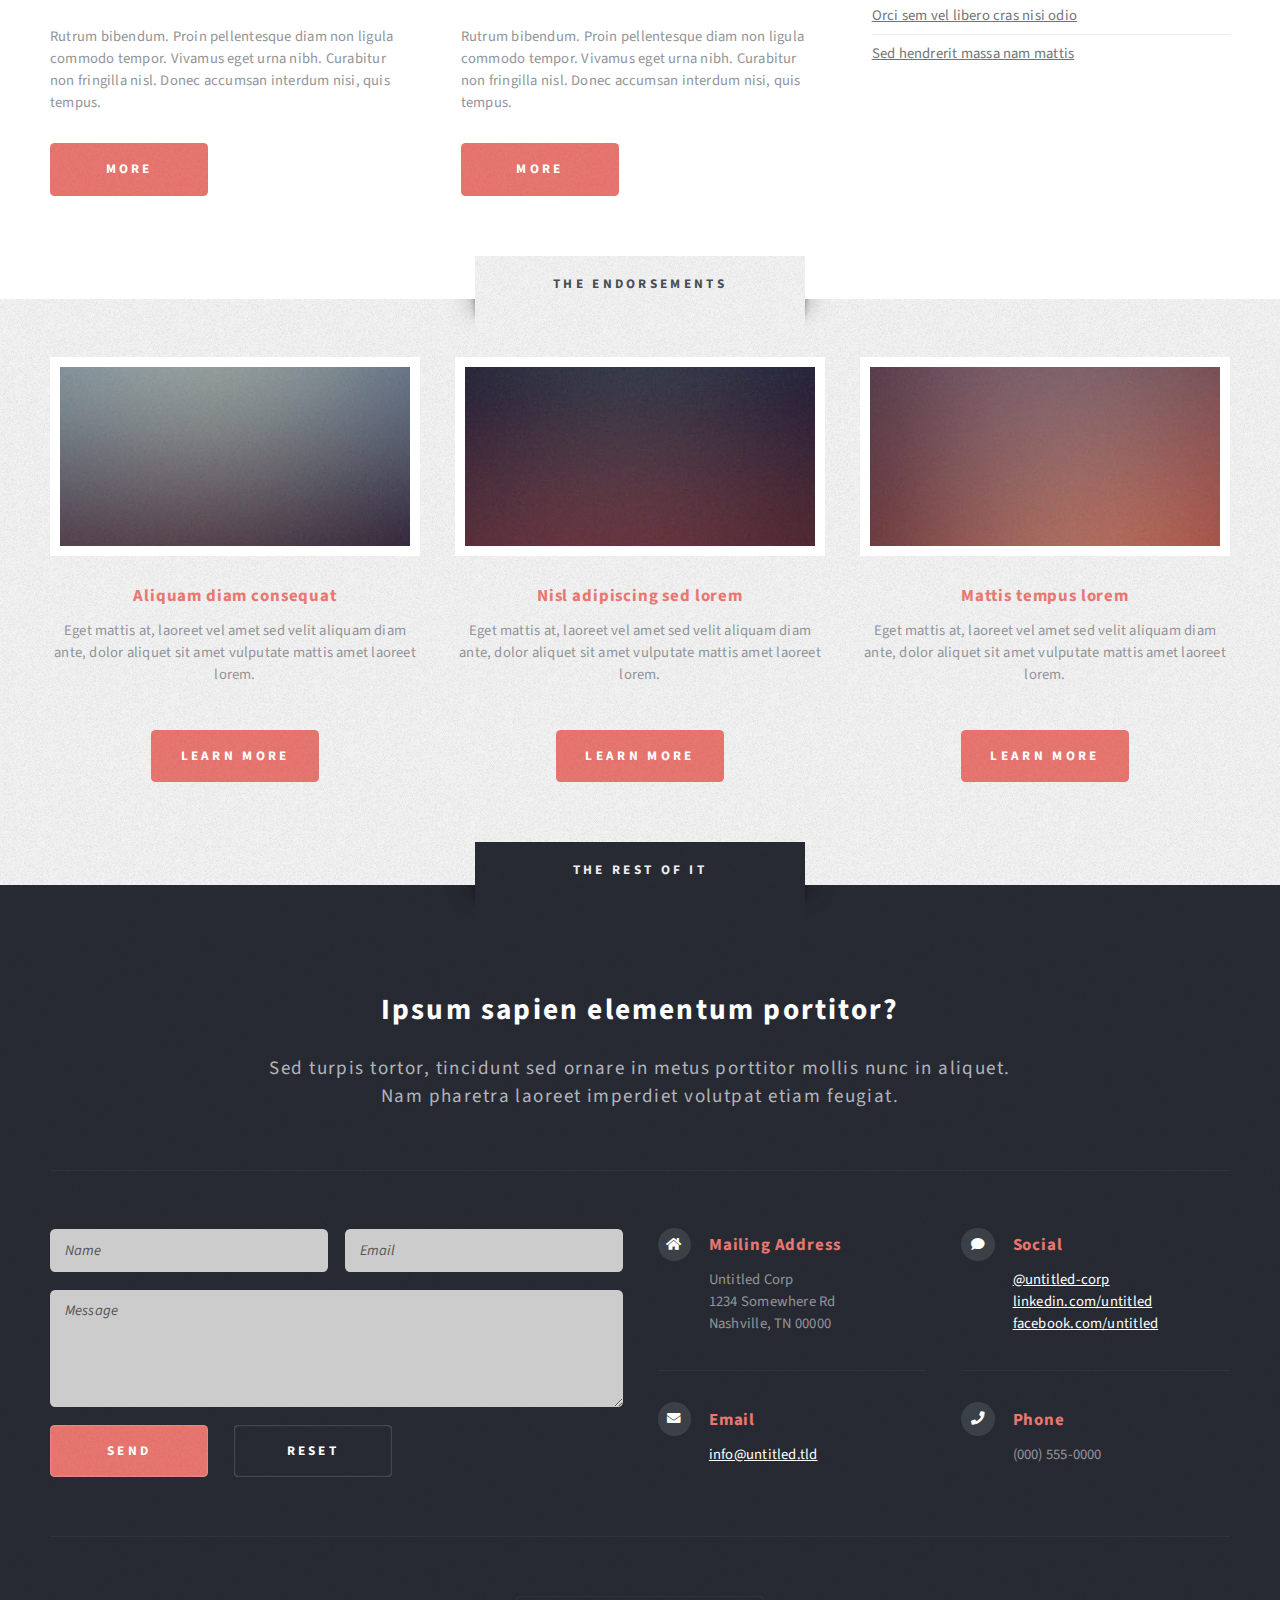
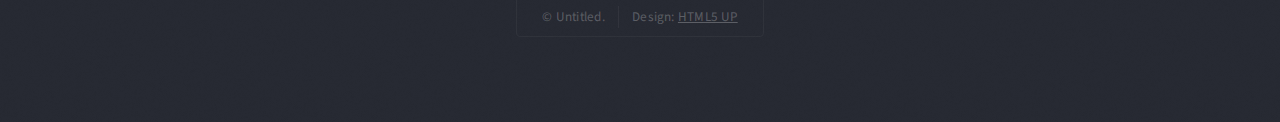
<file: right-sidebar.html>
<!DOCTYPE HTML>
<!--
	Escape Velocity by HTML5 UP
	html5up.net | @ajlkn
	Free for personal and commercial use under the CCA 3.0 license (html5up.net/license)
-->
<html>
	<head>
		<title>Right Sidebar - Escape Velocity by HTML5 UP</title>
		<meta charset="utf-8" />
		<meta name="viewport" content="width=device-width, initial-scale=1, user-scalable=no" />
		<link rel="stylesheet" href="assets/css/main.css" />
	</head>
	<body class="right-sidebar is-preload">
		<div id="page-wrapper">

			<!-- Header -->
				<section id="header" class="wrapper">

					<!-- Logo -->
						<div id="logo">
							<h1><a href="index.html">Escape Velocity</a></h1>
							<p>A free responsive site template by HTML5 UP</p>
						</div>

					<!-- Nav -->
						<nav id="nav">
							<ul>
								<li><a href="index.html">Home</a></li>
								<li>
									<a href="#">Dropdown</a>
									<ul>
										<li><a href="#">Lorem ipsum</a></li>
										<li><a href="#">Magna veroeros</a></li>
										<li><a href="#">Etiam nisl</a></li>
										<li>
											<a href="#">Sed consequat</a>
											<ul>
												<li><a href="#">Lorem dolor</a></li>
												<li><a href="#">Amet consequat</a></li>
												<li><a href="#">Magna phasellus</a></li>
												<li><a href="#">Etiam nisl</a></li>
												<li><a href="#">Sed feugiat</a></li>
											</ul>
										</li>
										<li><a href="#">Nisl tempus</a></li>
									</ul>
								</li>
								<li><a href="left-sidebar.html">Left Sidebar</a></li>
								<li class="current"><a href="right-sidebar.html">Right Sidebar</a></li>
								<li><a href="no-sidebar.html">No Sidebar</a></li>
							</ul>
						</nav>

				</section>

			<!-- Main -->
				<section id="main" class="wrapper style2">
					<div class="title">Right Sidebar</div>
					<div class="container">
						<div class="row gtr-150">
							<div class="col-8 col-12-medium">

								<!-- Content -->
									<div id="content">
										<article class="box post">
											<header class="style1">
												<h2>Lorem ipsum dolor sit amet magna egestas morbi bibendum sed malesuada</h2>
												<p>Tempus feugiat veroeros sed nullam dolore</p>
											</header>
											<a href="#" class="image featured">
												<img src="images/pic01.jpg" alt="" />
											</a>
											<p>Fringilla nisl. Donec accumsan interdum nisi, quis tincidunt felis sagittis eget.
											odio eleifend. Duis commodo fringilla commodo. Aliquam erat volutpat. Vestibulum
											facilisis leo magna. Cras sit amet urna eros, id egestas urna. Quisque aliquam
											tempus euismod. Vestibulum ante ipsum primis in faucibus.</p>
											<p>Phasellus nisl nisl, varius id porttitor sed, pellentesque ac orci. Pellentesque
											habitant morbi tristique senectus et netus et malesuada fames ac turpis egestas. Morbi
											bibendum justo sed mauris vehicula malesuada aliquam elit imperdiet. Aliquam eu nibh
											lorem, eget gravida mi. Duis odio diam, luctus et vulputate vitae, vehicula ac dolor.
											Pellentesque at urna eget tellus lobortis ultrices sed non erat. Donec eget erat non
											magna volutpat malesuada quis eget eros. Nullam sodales cursus sapien, id consequat
											leo suscipit ut. Praesent id turpis vitae turpis pretium ultricies. Vestibulum sit
											amet risus elit.</p>
											<p>Donec consectetur vestibulum dolor et pulvinar. Etiam vel felis enim, at viverra
											ligula. Ut porttitor sagittis lorem, quis eleifend nisi ornare vel. Praesent nec orci
											eget quam rutrum bibendum. Proin pellentesque diam non ligula commodo tempor. Vivamus
											eget urna nibh. Curabitur non fringilla nisl. Donec accumsan interdum nisi, quis
											tincidunt felis sagittis eget. Donec elementum ligula dignissim sem pulvinar non semper
											odio eleifend. Duis commodo fringilla commodo. Aliquam erat volutpat. Vestibulum
											facilisis leo magna. Cras sit amet urna eros, id egestas urna. Quisque aliquam
											tempus euismod. Vestibulum ante ipsum primis in faucibus orci luctus et ultrices
											posuere cubilia.</p>
											<p>Phasellus nisl nisl, varius id porttitor sed, pellentesque ac orci. Pellentesque
											habitant morbi tristique senectus et netus et malesuada fames ac turpis egestas. Morbi
											bibendum justo sed mauris vehicula malesuada aliquam elit imperdiet. Aliquam eu nibh
											lorem, eget gravida mi. Duis odio diam, luctus et vulputate vitae, vehicula ac dolor.
											Pellentesque at urna eget tellus lobortis ultrices sed non erat. Donec eget erat non
											magna volutpat malesuada quis eget eros. Nullam sodales cursus sapien, id consequat
											leo suscipit ut. Praesent id turpis vitae turpis pretium ultricies. Vestibulum sit
											amet risus elit.</p>
										</article>
										<div class="row gtr-150">
											<div class="col-6 col-12-small">
												<section class="box">
													<header>
														<h2>Magna pulvinar tempus</h2>
													</header>
													<a href="#" class="image featured"><img src="images/pic05.jpg" alt="" /></a>
													<p>Rutrum bibendum. Proin pellentesque diam non ligula commodo tempor. Vivamus
													eget urna nibh. Curabitur non fringilla nisl. Donec accumsan interdum nisi, quis
													tempus.</p>
													<a href="#" class="button style1">More</a>
												</section>
											</div>
											<div class="col-6 col-12-small">
												<section class="box">
													<header>
														<h2>Magna pulvinar tempus</h2>
													</header>
													<a href="#" class="image featured"><img src="images/pic06.jpg" alt="" /></a>
													<p>Rutrum bibendum. Proin pellentesque diam non ligula commodo tempor. Vivamus
													eget urna nibh. Curabitur non fringilla nisl. Donec accumsan interdum nisi, quis
													tempus.</p>
													<a href="#" class="button style1">More</a>
												</section>
											</div>
										</div>
									</div>

							</div>
							<div class="col-4 col-12-medium">

								<!-- Sidebar -->
									<div id="sidebar">
										<section class="box">
											<header>
												<h2>Ipsum nullam luctus</h2>
											</header>
											<p>Malesuada quis eget eros. Nullam sodales cursus sapien, id consequat
											leo suscipit ut. Praesent id turpis vitae turpis pretium ultricies. Vestibulum sit
											amet risus elit.</p>
											<a href="#" class="button style1">Learn More</a>
										</section>
										<section class="box">
											<header>
												<h2>Vitae turpis consequat</h2>
											</header>
											<ul class="style2">
												<li>
													<article class="box post-excerpt">
														<a href="#" class="image left"><img src="images/pic08.jpg" alt="" /></a>
														<h3><a href="#">Diam odio lorem</a></h3>
														<p>Duis odio diam, luctus et vulputate vitae, vehicula ac dolor. Pellentesque at urna eget tellus sed etiam.</p>
													</article>
												</li>
												<li>
													<article class="box post-excerpt">
														<a href="#" class="image left"><img src="images/pic09.jpg" alt="" /></a>
														<h3><a href="#">Sed duis consequat</a></h3>
														<p>Duis odio diam, luctus et vulputate vitae, vehicula ac dolor. Pellentesque at urna eget tellus sed etiam.</p>
													</article>
												</li>
												<li>
													<article class="box post-excerpt">
														<a href="#" class="image left"><img src="images/pic10.jpg" alt="" /></a>
														<h3><a href="#">Tellus nulla volutpat</a></h3>
														<p>Duis odio diam, luctus et vulputate vitae, vehicula ac dolor. Pellentesque at urna eget tellus sed etiam.</p>
													</article>
												</li>
											</ul>
											<a href="#" class="button style1">Archives</a>
										</section>
										<section class="box">
											<header>
												<h2>Magna diam vehicula</h2>
											</header>
											<ul class="style3">
												<li><a href="#">Nulla iaculis egestas varius</a></li>
												<li><a href="#">Augue massa feugiat quam pretium</a></li>
												<li><a href="#">Orci sem vel libero cras nisi odio</a></li>
												<li><a href="#">Sed hendrerit massa nam mattis</a></li>
												<li><a href="#">Turpis vel leo accumsan aliquet</a></li>
												<li><a href="#">Dapibus mi fermentum fusce non</a></li>
												<li><a href="#">Arcu laoreet sapien tempus</a></li>
												<li><a href="#">Nulla iaculis egestas varius</a></li>
												<li><a href="#">Augue massa feugiat quam pretium</a></li>
												<li><a href="#">Orci sem vel libero cras nisi odio</a></li>
												<li><a href="#">Sed hendrerit massa nam mattis</a></li>
											</ul>
										</section>
									</div>

							</div>
						</div>
					</div>
				</section>

			<!-- Highlights -->
				<section id="highlights" class="wrapper style3">
					<div class="title">The Endorsements</div>
					<div class="container">
						<div class="row aln-center">
							<div class="col-4 col-12-medium">
								<section class="highlight">
									<a href="#" class="image featured"><img src="images/pic02.jpg" alt="" /></a>
									<h3><a href="#">Aliquam diam consequat</a></h3>
									<p>Eget mattis at, laoreet vel amet sed velit aliquam diam ante, dolor aliquet sit amet vulputate mattis amet laoreet lorem.</p>
									<ul class="actions">
										<li><a href="#" class="button style1">Learn More</a></li>
									</ul>
								</section>
							</div>
							<div class="col-4 col-12-medium">
								<section class="highlight">
									<a href="#" class="image featured"><img src="images/pic03.jpg" alt="" /></a>
									<h3><a href="#">Nisl adipiscing sed lorem</a></h3>
									<p>Eget mattis at, laoreet vel amet sed velit aliquam diam ante, dolor aliquet sit amet vulputate mattis amet laoreet lorem.</p>
									<ul class="actions">
										<li><a href="#" class="button style1">Learn More</a></li>
									</ul>
								</section>
							</div>
							<div class="col-4 col-12-medium">
								<section class="highlight">
									<a href="#" class="image featured"><img src="images/pic04.jpg" alt="" /></a>
									<h3><a href="#">Mattis tempus lorem</a></h3>
									<p>Eget mattis at, laoreet vel amet sed velit aliquam diam ante, dolor aliquet sit amet vulputate mattis amet laoreet lorem.</p>
									<ul class="actions">
										<li><a href="#" class="button style1">Learn More</a></li>
									</ul>
								</section>
							</div>
						</div>
					</div>
				</section>

			<!-- Footer -->
				<section id="footer" class="wrapper">
					<div class="title">The Rest Of It</div>
					<div class="container">
						<header class="style1">
							<h2>Ipsum sapien elementum portitor?</h2>
							<p>
								Sed turpis tortor, tincidunt sed ornare in metus porttitor mollis nunc in aliquet.<br />
								Nam pharetra laoreet imperdiet volutpat etiam feugiat.
							</p>
						</header>
						<div class="row">
							<div class="col-6 col-12-medium">

								<!-- Contact Form -->
									<section>
										<form method="post" action="#">
											<div class="row gtr-50">
												<div class="col-6 col-12-small">
													<input type="text" name="name" id="contact-name" placeholder="Name" />
												</div>
												<div class="col-6 col-12-small">
													<input type="text" name="email" id="contact-email" placeholder="Email" />
												</div>
												<div class="col-12">
													<textarea name="message" id="contact-message" placeholder="Message" rows="4"></textarea>
												</div>
												<div class="col-12">
													<ul class="actions">
														<li><input type="submit" class="style1" value="Send" /></li>
														<li><input type="reset" class="style2" value="Reset" /></li>
													</ul>
												</div>
											</div>
										</form>
									</section>

							</div>
							<div class="col-6 col-12-medium">

								<!-- Contact -->
									<section class="feature-list small">
										<div class="row">
											<div class="col-6 col-12-small">
												<section>
													<h3 class="icon solid fa-home">Mailing Address</h3>
													<p>
														Untitled Corp<br />
														1234 Somewhere Rd<br />
														Nashville, TN 00000
													</p>
												</section>
											</div>
											<div class="col-6 col-12-small">
												<section>
													<h3 class="icon solid fa-comment">Social</h3>
													<p>
														<a href="#">@untitled-corp</a><br />
														<a href="#">linkedin.com/untitled</a><br />
														<a href="#">facebook.com/untitled</a>
													</p>
												</section>
											</div>
											<div class="col-6 col-12-small">
												<section>
													<h3 class="icon solid fa-envelope">Email</h3>
													<p>
														<a href="#">info@untitled.tld</a>
													</p>
												</section>
											</div>
											<div class="col-6 col-12-small">
												<section>
													<h3 class="icon solid fa-phone">Phone</h3>
													<p>
														(000) 555-0000
													</p>
												</section>
											</div>
										</div>
									</section>

							</div>
						</div>
						<div id="copyright">
							<ul>
								<li>&copy; Untitled.</li><li>Design: <a href="http://html5up.net">HTML5 UP</a></li>
							</ul>
						</div>
					</div>
				</section>

		</div>

		<!-- Scripts -->
			<script src="assets/js/jquery.min.js"></script>
			<script src="assets/js/jquery.dropotron.min.js"></script>
			<script src="assets/js/browser.min.js"></script>
			<script src="assets/js/breakpoints.min.js"></script>
			<script src="assets/js/util.js"></script>
			<script src="assets/js/main.js"></script>

	</body>
</html>
</file>
<file: assets/css/main.css>
@import url("fontawesome-all.min.css");
@import url("https://fonts.googleapis.com/css?family=Source+Sans+Pro:400,400italic,700,900");

/*
	Escape Velocity by HTML5 UP
	html5up.net | @ajlkn
	Free for personal and commercial use under the CCA 3.0 license (html5up.net/license)
*/

html, body, div, span, applet, object,
iframe, h1, h2, h3, h4, h5, h6, p, blockquote,
pre, a, abbr, acronym, address, big, cite,
code, del, dfn, em, img, ins, kbd, q, s, samp,
small, strike, strong, sub, sup, tt, var, b,
u, i, center, dl, dt, dd, ol, ul, li, fieldset,
form, label, legend, table, caption, tbody,
tfoot, thead, tr, th, td, article, aside,
canvas, details, embed, figure, figcaption,
footer, header, hgroup, menu, nav, output, ruby,
section, summary, time, mark, audio, video {
	margin: 0;
	padding: 0;
	border: 0;
	font-size: 100%;
	font: inherit;
	vertical-align: baseline;}

article, aside, details, figcaption, figure,
footer, header, hgroup, menu, nav, section {
	display: block;}

body {
	line-height: 1;
}

ol, ul {
	list-style: none;
}

blockquote, q {
	quotes: none;
}

	blockquote:before, blockquote:after, q:before, q:after {
		content: '';
		content: none;
	}

table {
	border-collapse: collapse;
	border-spacing: 0;
}

body {
	-webkit-text-size-adjust: none;
}

mark {
	background-color: transparent;
	color: inherit;
}

input::-moz-focus-inner {
	border: 0;
	padding: 0;
}

input, select, textarea {
	-moz-appearance: none;
	-webkit-appearance: none;
	-ms-appearance: none;
	appearance: none;
}

/* Basic */

	@-ms-viewport {
		width: device-width;
	}

	html {
		box-sizing: border-box;
	}

	*, *:before, *:after {
		box-sizing: inherit;
	}

	body.is-preload *, body.is-preload *:before, body.is-preload *:after {
		-moz-animation: none !important;
		-webkit-animation: none !important;
		-ms-animation: none !important;
		animation: none !important;
		-moz-transition: none !important;
		-webkit-transition: none !important;
		-ms-transition: none !important;
		transition: none !important;
	}

	body, input, textarea, select {
		font-family: 'Source Sans Pro', sans-serif;
		font-weight: 400;
		color: #919499;
		font-size: 14pt;
		line-height: 1.75em;
		letter-spacing: 0.025em;
	}

	h1, h2, h3, h4, h5, h6 {
		font-weight: 700;
		color: #484d55;
	}

		h1 a, h2 a, h3 a, h4 a, h5 a, h6 a {
			color: inherit;
			text-decoration: none;
		}

	a {
		-moz-transition: color .25s ease-in-out;
		-webkit-transition: color .25s ease-in-out;
		-ms-transition: color .25s ease-in-out;
		transition: color .25s ease-in-out;
		text-decoration: underline;
		color: #717479;
	}

		a:hover {
			text-decoration: none;
		}

	strong, b {
		font-weight: 700;
		color: #484d55;
	}

	blockquote {
		border-left: solid 0.5em #ddd;
		padding: 1em 0 1em 2em;
		font-style: italic;
	}

	em, i {
		font-style: italic;
	}

	hr {
		border: 0;
		border-top: solid 1px #ddd;
		margin: 2em 0 2em 0;
	}

	sub {
		position: relative;
		top: 0.5em;
		font-size: 0.8em;
	}

	sup {
		position: relative;
		top: -0.5em;
		font-size: 0.8em;
	}

	.nobr {
		white-space: nowrap;
	}

	br.clear {
		clear: both;
	}

	p, ul, ol, dl, table, blockquote, form {
		margin-bottom: 2em;
	}

/* Container */

	.container {
		margin: 0 auto;
		max-width: 100%;
		width: 68em;
	}

		@media screen and (max-width: 1680px) {

			.container {
				width: 70em;
			}

		}

		@media screen and (max-width: 1280px) {

			.container {
				width: calc(100% - 100px);
			}

		}

		@media screen and (max-width: 980px) {

			.container {
				width: calc(100% - 100px);
			}

		}

		@media screen and (max-width: 736px) {

			.container {
				width: calc(100% - 40px);
			}

		}

/* Row */

	.row {
		display: flex;
		flex-wrap: wrap;
		box-sizing: border-box;
		align-items: stretch;
	}

		.row > * {
			box-sizing: border-box;
		}

		.row.gtr-uniform > * > :last-child {
			margin-bottom: 0;
		}

		.row.aln-left {
			justify-content: flex-start;
		}

		.row.aln-center {
			justify-content: center;
		}

		.row.aln-right {
			justify-content: flex-end;
		}

		.row.aln-top {
			align-items: flex-start;
		}

		.row.aln-middle {
			align-items: center;
		}

		.row.aln-bottom {
			align-items: flex-end;
		}

		.row > .imp {
			order: -1;
		}

		.row > .col-1 {
			width: 8.33333%;
		}

		.row > .off-1 {
			margin-left: 8.33333%;
		}

		.row > .col-2 {
			width: 16.66667%;
		}

		.row > .off-2 {
			margin-left: 16.66667%;
		}

		.row > .col-3 {
			width: 25%;
		}

		.row > .off-3 {
			margin-left: 25%;
		}

		.row > .col-4 {
			width: 33.33333%;
		}

		.row > .off-4 {
			margin-left: 33.33333%;
		}

		.row > .col-5 {
			width: 41.66667%;
		}

		.row > .off-5 {
			margin-left: 41.66667%;
		}

		.row > .col-6 {
			width: 50%;
		}

		.row > .off-6 {
			margin-left: 50%;
		}

		.row > .col-7 {
			width: 58.33333%;
		}

		.row > .off-7 {
			margin-left: 58.33333%;
		}

		.row > .col-8 {
			width: 66.66667%;
		}

		.row > .off-8 {
			margin-left: 66.66667%;
		}

		.row > .col-9 {
			width: 75%;
		}

		.row > .off-9 {
			margin-left: 75%;
		}

		.row > .col-10 {
			width: 83.33333%;
		}

		.row > .off-10 {
			margin-left: 83.33333%;
		}

		.row > .col-11 {
			width: 91.66667%;
		}

		.row > .off-11 {
			margin-left: 91.66667%;
		}

		.row > .col-12 {
			width: 100%;
		}

		.row > .off-12 {
			margin-left: 100%;
		}

		.row.gtr-0 {
			margin-top: 0px;
			margin-left: 0px;
		}

			.row.gtr-0 > * {
				padding: 0px 0 0 0px;
			}

			.row.gtr-0.gtr-uniform {
				margin-top: 0px;
			}

				.row.gtr-0.gtr-uniform > * {
					padding-top: 0px;
				}

		.row.gtr-25 {
			margin-top: -12.5px;
			margin-left: -12.5px;
		}

			.row.gtr-25 > * {
				padding: 12.5px 0 0 12.5px;
			}

			.row.gtr-25.gtr-uniform {
				margin-top: -12.5px;
			}

				.row.gtr-25.gtr-uniform > * {
					padding-top: 12.5px;
				}

		.row.gtr-50 {
			margin-top: -25px;
			margin-left: -25px;
		}

			.row.gtr-50 > * {
				padding: 25px 0 0 25px;
			}

			.row.gtr-50.gtr-uniform {
				margin-top: -25px;
			}

				.row.gtr-50.gtr-uniform > * {
					padding-top: 25px;
				}

		.row {
			margin-top: -50px;
			margin-left: -50px;
		}

			.row > * {
				padding: 50px 0 0 50px;
			}

			.row.gtr-uniform {
				margin-top: -50px;
			}

				.row.gtr-uniform > * {
					padding-top: 50px;
				}

		.row.gtr-150 {
			margin-top: -75px;
			margin-left: -75px;
		}

			.row.gtr-150 > * {
				padding: 75px 0 0 75px;
			}

			.row.gtr-150.gtr-uniform {
				margin-top: -75px;
			}

				.row.gtr-150.gtr-uniform > * {
					padding-top: 75px;
				}

		.row.gtr-200 {
			margin-top: -100px;
			margin-left: -100px;
		}

			.row.gtr-200 > * {
				padding: 100px 0 0 100px;
			}

			.row.gtr-200.gtr-uniform {
				margin-top: -100px;
			}

				.row.gtr-200.gtr-uniform > * {
					padding-top: 100px;
				}

		@media screen and (max-width: 1680px) {

			.row {
				display: flex;
				flex-wrap: wrap;
				box-sizing: border-box;
				align-items: stretch;
			}

				.row > * {
					box-sizing: border-box;
				}

				.row.gtr-uniform > * > :last-child {
					margin-bottom: 0;
				}

				.row.aln-left {
					justify-content: flex-start;
				}

				.row.aln-center {
					justify-content: center;
				}

				.row.aln-right {
					justify-content: flex-end;
				}

				.row.aln-top {
					align-items: flex-start;
				}

				.row.aln-middle {
					align-items: center;
				}

				.row.aln-bottom {
					align-items: flex-end;
				}

				.row > .imp-xlarge {
					order: -1;
				}

				.row > .col-1-xlarge {
					width: 8.33333%;
				}

				.row > .off-1-xlarge {
					margin-left: 8.33333%;
				}

				.row > .col-2-xlarge {
					width: 16.66667%;
				}

				.row > .off-2-xlarge {
					margin-left: 16.66667%;
				}

				.row > .col-3-xlarge {
					width: 25%;
				}

				.row > .off-3-xlarge {
					margin-left: 25%;
				}

				.row > .col-4-xlarge {
					width: 33.33333%;
				}

				.row > .off-4-xlarge {
					margin-left: 33.33333%;
				}

				.row > .col-5-xlarge {
					width: 41.66667%;
				}

				.row > .off-5-xlarge {
					margin-left: 41.66667%;
				}

				.row > .col-6-xlarge {
					width: 50%;
				}

				.row > .off-6-xlarge {
					margin-left: 50%;
				}

				.row > .col-7-xlarge {
					width: 58.33333%;
				}

				.row > .off-7-xlarge {
					margin-left: 58.33333%;
				}

				.row > .col-8-xlarge {
					width: 66.66667%;
				}

				.row > .off-8-xlarge {
					margin-left: 66.66667%;
				}

				.row > .col-9-xlarge {
					width: 75%;
				}

				.row > .off-9-xlarge {
					margin-left: 75%;
				}

				.row > .col-10-xlarge {
					width: 83.33333%;
				}

				.row > .off-10-xlarge {
					margin-left: 83.33333%;
				}

				.row > .col-11-xlarge {
					width: 91.66667%;
				}

				.row > .off-11-xlarge {
					margin-left: 91.66667%;
				}

				.row > .col-12-xlarge {
					width: 100%;
				}

				.row > .off-12-xlarge {
					margin-left: 100%;
				}

				.row.gtr-0 {
					margin-top: 0px;
					margin-left: 0px;
				}

					.row.gtr-0 > * {
						padding: 0px 0 0 0px;
					}

					.row.gtr-0.gtr-uniform {
						margin-top: 0px;
					}

						.row.gtr-0.gtr-uniform > * {
							padding-top: 0px;
						}

				.row.gtr-25 {
					margin-top: -12.5px;
					margin-left: -12.5px;
				}

					.row.gtr-25 > * {
						padding: 12.5px 0 0 12.5px;
					}

					.row.gtr-25.gtr-uniform {
						margin-top: -12.5px;
					}

						.row.gtr-25.gtr-uniform > * {
							padding-top: 12.5px;
						}

				.row.gtr-50 {
					margin-top: -25px;
					margin-left: -25px;
				}

					.row.gtr-50 > * {
						padding: 25px 0 0 25px;
					}

					.row.gtr-50.gtr-uniform {
						margin-top: -25px;
					}

						.row.gtr-50.gtr-uniform > * {
							padding-top: 25px;
						}

				.row {
					margin-top: -50px;
					margin-left: -50px;
				}

					.row > * {
						padding: 50px 0 0 50px;
					}

					.row.gtr-uniform {
						margin-top: -50px;
					}

						.row.gtr-uniform > * {
							padding-top: 50px;
						}

				.row.gtr-150 {
					margin-top: -75px;
					margin-left: -75px;
				}

					.row.gtr-150 > * {
						padding: 75px 0 0 75px;
					}

					.row.gtr-150.gtr-uniform {
						margin-top: -75px;
					}

						.row.gtr-150.gtr-uniform > * {
							padding-top: 75px;
						}

				.row.gtr-200 {
					margin-top: -100px;
					margin-left: -100px;
				}

					.row.gtr-200 > * {
						padding: 100px 0 0 100px;
					}

					.row.gtr-200.gtr-uniform {
						margin-top: -100px;
					}

						.row.gtr-200.gtr-uniform > * {
							padding-top: 100px;
						}

		}

		@media screen and (max-width: 1280px) {

			.row {
				display: flex;
				flex-wrap: wrap;
				box-sizing: border-box;
				align-items: stretch;
			}

				.row > * {
					box-sizing: border-box;
				}

				.row.gtr-uniform > * > :last-child {
					margin-bottom: 0;
				}

				.row.aln-left {
					justify-content: flex-start;
				}

				.row.aln-center {
					justify-content: center;
				}

				.row.aln-right {
					justify-content: flex-end;
				}

				.row.aln-top {
					align-items: flex-start;
				}

				.row.aln-middle {
					align-items: center;
				}

				.row.aln-bottom {
					align-items: flex-end;
				}

				.row > .imp-large {
					order: -1;
				}

				.row > .col-1-large {
					width: 8.33333%;
				}

				.row > .off-1-large {
					margin-left: 8.33333%;
				}

				.row > .col-2-large {
					width: 16.66667%;
				}

				.row > .off-2-large {
					margin-left: 16.66667%;
				}

				.row > .col-3-large {
					width: 25%;
				}

				.row > .off-3-large {
					margin-left: 25%;
				}

				.row > .col-4-large {
					width: 33.33333%;
				}

				.row > .off-4-large {
					margin-left: 33.33333%;
				}

				.row > .col-5-large {
					width: 41.66667%;
				}

				.row > .off-5-large {
					margin-left: 41.66667%;
				}

				.row > .col-6-large {
					width: 50%;
				}

				.row > .off-6-large {
					margin-left: 50%;
				}

				.row > .col-7-large {
					width: 58.33333%;
				}

				.row > .off-7-large {
					margin-left: 58.33333%;
				}

				.row > .col-8-large {
					width: 66.66667%;
				}

				.row > .off-8-large {
					margin-left: 66.66667%;
				}

				.row > .col-9-large {
					width: 75%;
				}

				.row > .off-9-large {
					margin-left: 75%;
				}

				.row > .col-10-large {
					width: 83.33333%;
				}

				.row > .off-10-large {
					margin-left: 83.33333%;
				}

				.row > .col-11-large {
					width: 91.66667%;
				}

				.row > .off-11-large {
					margin-left: 91.66667%;
				}

				.row > .col-12-large {
					width: 100%;
				}

				.row > .off-12-large {
					margin-left: 100%;
				}

				.row.gtr-0 {
					margin-top: 0px;
					margin-left: 0px;
				}

					.row.gtr-0 > * {
						padding: 0px 0 0 0px;
					}

					.row.gtr-0.gtr-uniform {
						margin-top: 0px;
					}

						.row.gtr-0.gtr-uniform > * {
							padding-top: 0px;
						}

				.row.gtr-25 {
					margin-top: -8.75px;
					margin-left: -8.75px;
				}

					.row.gtr-25 > * {
						padding: 8.75px 0 0 8.75px;
					}

					.row.gtr-25.gtr-uniform {
						margin-top: -8.75px;
					}

						.row.gtr-25.gtr-uniform > * {
							padding-top: 8.75px;
						}

				.row.gtr-50 {
					margin-top: -17.5px;
					margin-left: -17.5px;
				}

					.row.gtr-50 > * {
						padding: 17.5px 0 0 17.5px;
					}

					.row.gtr-50.gtr-uniform {
						margin-top: -17.5px;
					}

						.row.gtr-50.gtr-uniform > * {
							padding-top: 17.5px;
						}

				.row {
					margin-top: -35px;
					margin-left: -35px;
				}

					.row > * {
						padding: 35px 0 0 35px;
					}

					.row.gtr-uniform {
						margin-top: -35px;
					}

						.row.gtr-uniform > * {
							padding-top: 35px;
						}

				.row.gtr-150 {
					margin-top: -52.5px;
					margin-left: -52.5px;
				}

					.row.gtr-150 > * {
						padding: 52.5px 0 0 52.5px;
					}

					.row.gtr-150.gtr-uniform {
						margin-top: -52.5px;
					}

						.row.gtr-150.gtr-uniform > * {
							padding-top: 52.5px;
						}

				.row.gtr-200 {
					margin-top: -70px;
					margin-left: -70px;
				}

					.row.gtr-200 > * {
						padding: 70px 0 0 70px;
					}

					.row.gtr-200.gtr-uniform {
						margin-top: -70px;
					}

						.row.gtr-200.gtr-uniform > * {
							padding-top: 70px;
						}

		}

		@media screen and (max-width: 980px) {

			.row {
				display: flex;
				flex-wrap: wrap;
				box-sizing: border-box;
				align-items: stretch;
			}

				.row > * {
					box-sizing: border-box;
				}

				.row.gtr-uniform > * > :last-child {
					margin-bottom: 0;
				}

				.row.aln-left {
					justify-content: flex-start;
				}

				.row.aln-center {
					justify-content: center;
				}

				.row.aln-right {
					justify-content: flex-end;
				}

				.row.aln-top {
					align-items: flex-start;
				}

				.row.aln-middle {
					align-items: center;
				}

				.row.aln-bottom {
					align-items: flex-end;
				}

				.row > .imp-medium {
					order: -1;
				}

				.row > .col-1-medium {
					width: 8.33333%;
				}

				.row > .off-1-medium {
					margin-left: 8.33333%;
				}

				.row > .col-2-medium {
					width: 16.66667%;
				}

				.row > .off-2-medium {
					margin-left: 16.66667%;
				}

				.row > .col-3-medium {
					width: 25%;
				}

				.row > .off-3-medium {
					margin-left: 25%;
				}

				.row > .col-4-medium {
					width: 33.33333%;
				}

				.row > .off-4-medium {
					margin-left: 33.33333%;
				}

				.row > .col-5-medium {
					width: 41.66667%;
				}

				.row > .off-5-medium {
					margin-left: 41.66667%;
				}

				.row > .col-6-medium {
					width: 50%;
				}

				.row > .off-6-medium {
					margin-left: 50%;
				}

				.row > .col-7-medium {
					width: 58.33333%;
				}

				.row > .off-7-medium {
					margin-left: 58.33333%;
				}

				.row > .col-8-medium {
					width: 66.66667%;
				}

				.row > .off-8-medium {
					margin-left: 66.66667%;
				}

				.row > .col-9-medium {
					width: 75%;
				}

				.row > .off-9-medium {
					margin-left: 75%;
				}

				.row > .col-10-medium {
					width: 83.33333%;
				}

				.row > .off-10-medium {
					margin-left: 83.33333%;
				}

				.row > .col-11-medium {
					width: 91.66667%;
				}

				.row > .off-11-medium {
					margin-left: 91.66667%;
				}

				.row > .col-12-medium {
					width: 100%;
				}

				.row > .off-12-medium {
					margin-left: 100%;
				}

				.row.gtr-0 {
					margin-top: 0px;
					margin-left: 0px;
				}

					.row.gtr-0 > * {
						padding: 0px 0 0 0px;
					}

					.row.gtr-0.gtr-uniform {
						margin-top: 0px;
					}

						.row.gtr-0.gtr-uniform > * {
							padding-top: 0px;
						}

				.row.gtr-25 {
					margin-top: -12.5px;
					margin-left: -12.5px;
				}

					.row.gtr-25 > * {
						padding: 12.5px 0 0 12.5px;
					}

					.row.gtr-25.gtr-uniform {
						margin-top: -12.5px;
					}

						.row.gtr-25.gtr-uniform > * {
							padding-top: 12.5px;
						}

				.row.gtr-50 {
					margin-top: -25px;
					margin-left: -25px;
				}

					.row.gtr-50 > * {
						padding: 25px 0 0 25px;
					}

					.row.gtr-50.gtr-uniform {
						margin-top: -25px;
					}

						.row.gtr-50.gtr-uniform > * {
							padding-top: 25px;
						}

				.row {
					margin-top: -50px;
					margin-left: -50px;
				}

					.row > * {
						padding: 50px 0 0 50px;
					}

					.row.gtr-uniform {
						margin-top: -50px;
					}

						.row.gtr-uniform > * {
							padding-top: 50px;
						}

				.row.gtr-150 {
					margin-top: -75px;
					margin-left: -75px;
				}

					.row.gtr-150 > * {
						padding: 75px 0 0 75px;
					}

					.row.gtr-150.gtr-uniform {
						margin-top: -75px;
					}

						.row.gtr-150.gtr-uniform > * {
							padding-top: 75px;
						}

				.row.gtr-200 {
					margin-top: -100px;
					margin-left: -100px;
				}

					.row.gtr-200 > * {
						padding: 100px 0 0 100px;
					}

					.row.gtr-200.gtr-uniform {
						margin-top: -100px;
					}

						.row.gtr-200.gtr-uniform > * {
							padding-top: 100px;
						}

		}

		@media screen and (max-width: 736px) {

			.row {
				display: flex;
				flex-wrap: wrap;
				box-sizing: border-box;
				align-items: stretch;
			}

				.row > * {
					box-sizing: border-box;
				}

				.row.gtr-uniform > * > :last-child {
					margin-bottom: 0;
				}

				.row.aln-left {
					justify-content: flex-start;
				}

				.row.aln-center {
					justify-content: center;
				}

				.row.aln-right {
					justify-content: flex-end;
				}

				.row.aln-top {
					align-items: flex-start;
				}

				.row.aln-middle {
					align-items: center;
				}

				.row.aln-bottom {
					align-items: flex-end;
				}

				.row > .imp-small {
					order: -1;
				}

				.row > .col-1-small {
					width: 8.33333%;
				}

				.row > .off-1-small {
					margin-left: 8.33333%;
				}

				.row > .col-2-small {
					width: 16.66667%;
				}

				.row > .off-2-small {
					margin-left: 16.66667%;
				}

				.row > .col-3-small {
					width: 25%;
				}

				.row > .off-3-small {
					margin-left: 25%;
				}

				.row > .col-4-small {
					width: 33.33333%;
				}

				.row > .off-4-small {
					margin-left: 33.33333%;
				}

				.row > .col-5-small {
					width: 41.66667%;
				}

				.row > .off-5-small {
					margin-left: 41.66667%;
				}

				.row > .col-6-small {
					width: 50%;
				}

				.row > .off-6-small {
					margin-left: 50%;
				}

				.row > .col-7-small {
					width: 58.33333%;
				}

				.row > .off-7-small {
					margin-left: 58.33333%;
				}

				.row > .col-8-small {
					width: 66.66667%;
				}

				.row > .off-8-small {
					margin-left: 66.66667%;
				}

				.row > .col-9-small {
					width: 75%;
				}

				.row > .off-9-small {
					margin-left: 75%;
				}

				.row > .col-10-small {
					width: 83.33333%;
				}

				.row > .off-10-small {
					margin-left: 83.33333%;
				}

				.row > .col-11-small {
					width: 91.66667%;
				}

				.row > .off-11-small {
					margin-left: 91.66667%;
				}

				.row > .col-12-small {
					width: 100%;
				}

				.row > .off-12-small {
					margin-left: 100%;
				}

				.row.gtr-0 {
					margin-top: 0px;
					margin-left: 0px;
				}

					.row.gtr-0 > * {
						padding: 0px 0 0 0px;
					}

					.row.gtr-0.gtr-uniform {
						margin-top: 0px;
					}

						.row.gtr-0.gtr-uniform > * {
							padding-top: 0px;
						}

				.row.gtr-25 {
					margin-top: -7.5px;
					margin-left: -7.5px;
				}

					.row.gtr-25 > * {
						padding: 7.5px 0 0 7.5px;
					}

					.row.gtr-25.gtr-uniform {
						margin-top: -7.5px;
					}

						.row.gtr-25.gtr-uniform > * {
							padding-top: 7.5px;
						}

				.row.gtr-50 {
					margin-top: -15px;
					margin-left: -15px;
				}

					.row.gtr-50 > * {
						padding: 15px 0 0 15px;
					}

					.row.gtr-50.gtr-uniform {
						margin-top: -15px;
					}

						.row.gtr-50.gtr-uniform > * {
							padding-top: 15px;
						}

				.row {
					margin-top: -30px;
					margin-left: -30px;
				}

					.row > * {
						padding: 30px 0 0 30px;
					}

					.row.gtr-uniform {
						margin-top: -30px;
					}

						.row.gtr-uniform > * {
							padding-top: 30px;
						}

				.row.gtr-150 {
					margin-top: -45px;
					margin-left: -45px;
				}

					.row.gtr-150 > * {
						padding: 45px 0 0 45px;
					}

					.row.gtr-150.gtr-uniform {
						margin-top: -45px;
					}

						.row.gtr-150.gtr-uniform > * {
							padding-top: 45px;
						}

				.row.gtr-200 {
					margin-top: -60px;
					margin-left: -60px;
				}

					.row.gtr-200 > * {
						padding: 60px 0 0 60px;
					}

					.row.gtr-200.gtr-uniform {
						margin-top: -60px;
					}

						.row.gtr-200.gtr-uniform > * {
							padding-top: 60px;
						}

		}

/* Section/Article */

	section,
	article {
		margin: 0 0 4em 0;
	}

	section > :last-child,
	article > :last-child,
	section:last-child,
	article:last-child {
		margin-bottom: 0;
	}

	header.style1 {
		text-align: center;
		padding: 3em 0 3em 0;
	}

		header.style1 h2 {
			font-weight: 700;
			font-size: 2em;
			letter-spacing: 0.075em;
			line-height: 1.5em;
		}

		header.style1 p {
			color: #b1b4b9;
			display: block;
			margin: 1.15em 0 0 0;
			font-size: 1.3em;
			letter-spacing: 0.075em;
			line-height: 1.5em;
		}

/* Table */

	table {
		width: 100%;
	}

		table.default {
			width: 100%;
		}

			table.default tbody tr:nth-child(2n+2) {
				background: #f4f4f4;
			}

			table.default td {
				padding: 0.5em 1em 0.5em 1em;
			}

			table.default th {
				text-align: left;
				font-weight: 400;
				padding: 0.5em 1em 0.5em 1em;
			}

			table.default thead {
				background: #484d55;
				color: #fff;
			}

			table.default tfoot {
				background: #eee;
			}

/* Form */

	form label {
		display: block;
		font-weight: 700;
		color: #484d55;
		margin: 0.25em 0 0.5em 0;
	}

	form input[type="text"],
	form input[type="email"],
	form input[type="password"],
	form select,
	form textarea {
		-moz-transition: all .25s ease-in-out;
		-webkit-transition: all .25s ease-in-out;
		-ms-transition: all .25s ease-in-out;
		transition: all .25s ease-in-out;
		-webkit-appearance: none;
		display: block;
		border: 0;
		background: #eee;
		box-shadow: inset 0px 0px 1px 0px #a0a1a7;
		border-radius: 0.35em;
		width: 100%;
		padding: 0.75em 1em 0.75em 1em;
	}

		form input[type="text"]:focus,
		form input[type="email"]:focus,
		form input[type="password"]:focus,
		form select:focus,
		form textarea:focus {
			background: #f8f8f8;
		}

	form input[type="text"],
	form input[type="email"]
	input[type="password"] {
		line-height: 1em;
	}

	form select {
		line-height: 1em;
	}

	form textarea {
		min-height: 8em;
	}

	form ul.actions {
		margin-top: 0;
	}

	form ::-webkit-input-placeholder {
		color: #555 !important;
		font-style: italic;
		line-height: 1.35em;
	}

	form :-moz-placeholder {
		color: #555 !important;
		font-style: italic;
	}

	form ::-moz-placeholder {
		color: #555 !important;
		font-style: italic;
	}

	form :-ms-input-placeholder {
		color: #555 !important;
		font-style: italic;
	}

	form ::-moz-focus-inner {
		border: 0;
	}

/* Image */

	.image {
		display: inline-block;
	}

		.image img {
			display: block;
			width: 100%;
		}

		.image.fit {
			display: block;
			width: 100%;
		}

		.image.left {
			float: left;
			margin: 0 2em 2em 0;
		}

		.image.centered {
			display: block;
			margin: 0 0 2em 0;
		}

			.image.centered img {
				margin: 0 auto;
				width: auto;
			}

		.image.featured {
			display: block;
			width: 100%;
			margin: 0 0 2em 0;
		}

/* Button */

	input[type="button"],
	input[type="submit"],
	input[type="reset"],
	button,
	.button {
		-moz-transition: all .25s ease-in-out;
		-webkit-transition: all .25s ease-in-out;
		-ms-transition: all .25s ease-in-out;
		transition: all .25s ease-in-out;
		display: inline-block;
		background: #444;
		text-align: center;
		text-transform: uppercase;
		font-weight: 700;
		letter-spacing: 0.25em;
		text-decoration: none;
		border-radius: 0.35em;
		border: 0;
		outline: 0;
		cursor: pointer;
		padding: 0 2.25em 0 2.25em;
		font-size: 0.9em;
		min-width: 12em;
		height: 4em;
		line-height: 4em;
	}

		input[type="button"]:hover,
		input[type="submit"]:hover,
		input[type="reset"]:hover,
		button:hover,
		.button:hover {
			background-color: #f98780;
		}

		input[type="button"].large,
		input[type="submit"].large,
		input[type="reset"].large,
		button.large,
		.button.large {
			font-size: 1em;
			min-width: 14em;
		}

		input[type="button"].style1,
		input[type="submit"].style1,
		input[type="reset"].style1,
		button.style1,
		.button.style1 {
			background: #e97770 url("images/overlay.png");
			color: #fff;
		}

			input[type="button"].style1:hover,
			input[type="submit"].style1:hover,
			input[type="reset"].style1:hover,
			button.style1:hover,
			.button.style1:hover {
				background-color: #f98780;
			}

			input[type="button"].style1:active,
			input[type="submit"].style1:active,
			input[type="reset"].style1:active,
			button.style1:active,
			.button.style1:active {
				background-color: #d96760;
			}

		input[type="button"].style2,
		input[type="submit"].style2,
		input[type="reset"].style2,
		button.style2,
		.button.style2 {
			background: none;
			color: #606167;
			box-shadow: inset 0px 0px 2px 0px #a0a1a7;
		}

			input[type="button"].style2:hover,
			input[type="submit"].style2:hover,
			input[type="reset"].style2:hover,
			button.style2:hover,
			.button.style2:hover {
				box-shadow: inset 0px 0px 2px 0px #606167;
			}

			input[type="button"].style2:active,
			input[type="submit"].style2:active,
			input[type="reset"].style2:active,
			button.style2:active,
			.button.style2:active {
				box-shadow: inset 0px 0px 2px 0px #202127;
			}

		input[type="button"].style3,
		input[type="submit"].style3,
		input[type="reset"].style3,
		button.style3,
		.button.style3 {
			background: #2f333b url("images/overlay.png");
			color: #fff;
		}

			input[type="button"].style3:hover,
			input[type="submit"].style3:hover,
			input[type="reset"].style3:hover,
			button.style3:hover,
			.button.style3:hover {
				background-color: #3f434b;
			}

			input[type="button"].style3:active,
			input[type="submit"].style3:active,
			input[type="reset"].style3:active,
			button.style3:active,
			.button.style3:active {
				background-color: #1f232b;
			}

/* List */

	ul {
		list-style: disc;
		padding-left: 1em;
	}

		ul li {
			padding-left: 0.5em;
		}

		ul.style2 {
			list-style: none;
			padding-left: 0;
		}

			ul.style2 li {
				border-top: solid 1px #eee;
				padding: 1.5em 0 0 0;
				margin: 1.5em 0 0 0;
			}

				ul.style2 li:first-child {
					border-top: 0;
					padding-top: 0;
					margin-top: 0;
				}

		ul.style3 {
			list-style: none;
			padding-left: 0;
		}

			ul.style3 li {
				border-top: solid 1px #eee;
				padding: 0.5em 0 0 0;
				margin: 0.5em 0 0 0;
			}

				ul.style3 li:first-child {
					border-top: 0;
					padding-top: 0;
					margin-top: 0;
				}

	ol {
		list-style: decimal;
		padding-left: 1.25em;
	}

		ol li {
			padding-left: 0.25em;
		}

/* Actions */

	ul.actions {
		list-style: none;
		padding-left: 0;
		margin: 3em 0 0 0;
	}

		ul.actions li {
			display: inline-block;
			margin: 0 0.75em 0 0.75em;
			padding-left: 0;
		}

			ul.actions li:first-child {
				margin-left: 0;
			}

			ul.actions li:last-child {
				margin-right: 0;
			}

		ul.actions.special {
			text-align: center;
		}

/* Feature List */

	.feature-list {
		max-width: 58em;
		margin-left: auto;
		margin-right: auto;
		position: relative;
		top: 0.75em;
	}

		.feature-list section {
			border-top: solid 1px #eee;
			padding-top: 3em;
			padding-left: 5em;
			position: relative;
		}

		@media screen and (min-width: 981px) {

			.feature-list > .row > :nth-child(-n + 2) > section {
				border-top: 0;
				padding-top: 0;
			}

		}

		.feature-list h3 {
			color: #e97770 !important;
			margin: -0.35em 0 0.75em 0;
			font-size: 1.15em;
			letter-spacing: 0.05em;
		}

			.feature-list h3:before {
				display: block;
				color: #fff;
				background: #2f333b url("images/overlay.png");
				border-radius: 2.5em;
				text-align: center;
				width: 2.5em;
				height: 2.5em;
				line-height: 2.5em;
				margin-right: 0.75em;
				position: absolute;
				left: 0;
				margin-top: -0.5em;
			}

		.feature-list.small section {
			padding-left: 3.5em;
		}

		.feature-list.small h3:before {
			font-size: 0.8em;
		}

/* Icons */

	.icon {
		text-decoration: none;
		text-decoration: none;
	}

		.icon:before {
			-moz-osx-font-smoothing: grayscale;
			-webkit-font-smoothing: antialiased;
			display: inline-block;
			font-style: normal;
			font-variant: normal;
			text-rendering: auto;
			line-height: 1;
			text-transform: none !important;
			font-family: 'Font Awesome 5 Free';
			font-weight: 400;
		}

		.icon:before {
			line-height: inherit;
			font-size: 1.25em;
		}

		.icon > .label {
			display: none;
		}

		.icon.solid:before {
			font-weight: 900;
		}

		.icon.brands:before {
			font-family: 'Font Awesome 5 Brands';
		}

/* Box */

	.box header {
		margin: 0 0 1.5em 0;
	}

		.box header.style1 {
			position: relative;
			margin: -0.5em 0 0 0;
			padding-top: 0;
		}

	.box h2 {
		margin: 0 0 0.75em 0;
		font-size: 1.15em;
		letter-spacing: 0.05em;
	}

	.box h3 {
		margin: 0 0 0.5em 0;
		font-size: 1em;
		font-weight: 600;
		letter-spacing: 0.05em;
	}

	.box.post-excerpt .image.left {
		position: relative;
		top: 0.5em;
		width: 5em;
	}

	.box.post-excerpt h3, .box.post-excerpt p {
		margin-left: 7em;
	}

/* Wrapper */

	.wrapper {
		position: relative;
		padding: 6em 0 9em 0;
	}

		.wrapper .title {
			position: absolute;
			top: 0;
			left: 50%;
			text-align: center;
			text-transform: uppercase;
			display: block;
			font-weight: 700;
			letter-spacing: 0.25em;
			font-size: 0.9em;
			width: 25em;
			height: 3.25em;
			top: -3.25em;
			line-height: 3.25em;
			margin-bottom: -3.25em;
			margin-left: -12.5em;
			padding-top: 0.5em;
		}

			.wrapper .title:before {
				content: '';
				position: absolute;
				bottom: -38px;
				left: -35px;
				width: 35px;
				height: 38px;
				background: url("images/shadow.png");
			}

			.wrapper .title:after {
				-moz-transform: scaleX(-1);
				-webkit-transform: scaleX(-1);
				-ms-transform: scaleX(-1);
				transform: scaleX(-1);
				content: '';
				position: absolute;
				bottom: -38px;
				right: -35px;
				width: 35px;
				height: 38px;
				background: url("images/shadow.png");
			}

		.wrapper.style1 {
			background: #e97770 url("images/overlay.png");
			color: #eee;
			color: rgba(255, 255, 255, 0.75);
		}

			.wrapper.style1 .title {
				background: #e97770 url("images/overlay.png");
				color: #fff;
			}

			.wrapper.style1 h1, .wrapper.style1 h2, .wrapper.style1 h3, .wrapper.style1 h4, .wrapper.style1 h5, .wrapper.style1 h6, .wrapper.style1 strong, .wrapper.style1 b, .wrapper.style1 a {
				color: #fff;
			}

		.wrapper.style2 {
			background: #fff;
		}

			.wrapper.style2 .title {
				background: #fff;
				color: #484d55;
			}

		.wrapper.style3 {
			background: #f3f3f3 url("images/overlay.png");
		}

			.wrapper.style3 .title {
				background: #f3f3f3 url("images/overlay.png");
				color: #484d55;
			}

			.wrapper.style3 .image {
				border: solid 10px #fff;
			}

/* Page Wrapper */

	#page-wrapper > section {
		margin-bottom: 0;
	}

/* Header */

	#header {
		display: -moz-flex;
		display: -webkit-flex;
		display: -ms-flex;
		display: flex;
		-moz-align-items: center;
		-webkit-align-items: center;
		-ms-align-items: center;
		align-items: center;
		-moz-justify-content: center;
		-webkit-justify-content: center;
		-ms-justify-content: center;
		justify-content: center;
		position: relative;
		height: 24em;
		background: url("../../images/bg1.jpg") center center;
		background-size: cover;
		padding: 0;
	}

		#header:before {
			content: '';
			position: absolute;
			top: 0;
			left: 0;
			width: 100%;
			height: 100%;
			background: url("images/overlay.png");
		}

		.homepage #header {
			height: 35em;
		}

/* Logo */

	#logo {
		width: 100%;
		text-align: center;
		position: relative;
		top: 1.5em;
	}

		#logo h1 {
			font-weight: 900;
			text-transform: uppercase;
			color: #fff;
			font-size: 2em;
			letter-spacing: 0.25em;
		}

		#logo p {
			color: #eee;
			color: rgba(255, 255, 255, 0.5);
			text-transform: uppercase;
			margin: 1.25em 0 0 0;
			display: block;
			letter-spacing: 0.2em;
			font-size: 0.9em;
		}

/* Nav */

	#nav {
		position: absolute;
		display: block;
		top: 2.5em;
		left: 0;
		width: 100%;
		text-align: center;
	}

		#nav > ul {
			display: inline-block;
			border-radius: 0.35em;
			box-shadow: inset 0px 0px 1px 1px rgba(255, 255, 255, 0.25);
			padding: 0 1.5em 0 1.5em;
		}

			#nav > ul > li {
				display: inline-block;
				text-align: center;
				padding: 0 1.5em 0 1.5em;
			}

				#nav > ul > li > ul {
					display: none;
				}

				#nav > ul > li > a, #nav > ul > li > span {
					display: block;
					color: #eee;
					color: rgba(255, 255, 255, 0.75);
					text-transform: uppercase;
					text-decoration: none;
					font-size: 0.7em;
					letter-spacing: 0.25em;
					height: 5em;
					line-height: 5em;
					-moz-transition: all .25s ease-in-out;
					-webkit-transition: all .25s ease-in-out;
					-o-transition: all .25s ease-in-out;
					-ms-transition: all .25s ease-in-out;
					transition: all .25s ease-in-out;
					outline: 0;
				}

				#nav > ul > li:hover > a {
					color: #fff;
				}

				#nav > ul > li.active > a, #nav > ul > li.active > span {
					color: #fff;
				}

	.dropotron {
		background: #222835 url("images/overlay.png");
		background-color: rgba(44, 50, 63, 0.925);
		padding: 1.25em 1em 1.25em 1em;
		border-radius: 0.35em;
		box-shadow: inset 0px 0px 1px 1px rgba(255, 255, 255, 0.25);
		min-width: 12em;
		text-align: left;
		margin-top: -1.25em;
		margin-left: -1px;
		list-style: none;
	}

		.dropotron.level-0 {
			margin-top: -1px;
			margin-left: 0;
			border-top-left-radius: 0;
			border-top-right-radius: 0;
		}

		.dropotron a, .dropotron span {
			-moz-transition: all .25s ease-in-out;
			-webkit-transition: all .25s ease-in-out;
			-ms-transition: all .25s ease-in-out;
			transition: all .25s ease-in-out;
			display: block;
			color: #eee;
			color: rgba(255, 255, 255, 0.75);
			text-transform: uppercase;
			text-decoration: none;
			font-size: 0.7em;
			letter-spacing: 0.25em;
			border-top: solid 1px rgba(255, 255, 255, 0.15);
			line-height: 3em;
		}

		.dropotron li {
			padding-left: 0;
		}

			.dropotron li:first-child a, .dropotron li:first-child span {
				border-top: 0;
			}

			.dropotron li:hover > a, .dropotron li:hover > span {
				color: #fff;
			}

/* Intro */

	#intro {
		padding-bottom: 8em;
		text-align: center;
	}

		#intro p.style1 {
			font-size: 1.5em;
			letter-spacing: 0.075em;
		}

		#intro p.style2 {
			font-weight: 700;
			color: #fff;
			border-radius: 0.35em;
			box-shadow: inset 0px 0px 1px 1px rgba(255, 255, 255, 0.25);
			font-size: 2.75em;
			letter-spacing: 0.075em;
			line-height: 1.35em;
			padding: 1em 0 1em 0;
			margin-bottom: 1em;
		}

			#intro p.style2 a {
				color: inherit;
				text-decoration: none;
			}

		#intro p.style3 {
			font-size: 1.1em;
			width: 48em;
			margin: 0 auto;
		}

/* Features */

	#features header.style1 {
		padding-bottom: 5em;
	}

	#features ul.actions {
		margin-top: 5em;
	}

/* Highlights */

	#highlights .highlight {
		text-align: center;
	}

		#highlights .highlight h3 {
			color: #e97770;
			margin: 0 0 0.75em 0;
			font-size: 1.15em;
			letter-spacing: 0.05em;
		}

/* Main */

/* Footer */

	#footer {
		background: #282b34 url("images/overlay.png");
		color: #eee;
		color: rgba(255, 255, 255, 0.5);
		padding-bottom: 6em;
	}

		#footer h1, #footer h2, #footer h3, #footer h4, #footer h5, #footer h6, #footer strong, #footer b, #footer a {
			color: #fff;
		}

		#footer hr {
			border-top-color: #333;
			border-top-color: rgba(255, 255, 255, 0.05);
		}

		#footer form input[type="text"],
		#footer form input[type="email"],
		#footer form input[type="password"],
		#footer form select,
		#footer form textarea {
			background: #ccc;
			box-shadow: none;
		}

			#footer form input[type="text"]:focus,
			#footer form input[type="email"]:focus,
			#footer form input[type="password"]:focus,
			#footer form select:focus,
			#footer form textarea:focus {
				background: #fff;
			}

		#footer input[type="button"],
		#footer input[type="submit"],
		#footer input[type="reset"],
		#footer button,
		#footer .button {
			color: #fff;
			box-shadow: inset 0px 0px 2px 0px rgba(255, 255, 255, 0.5);
		}

			#footer input[type="button"]:hover,
			#footer input[type="submit"]:hover,
			#footer input[type="reset"]:hover,
			#footer button:hover,
			#footer .button:hover {
				color: #fff;
				box-shadow: inset 0px 0px 2px 0px rgba(255, 255, 255, 0.65);
			}

			#footer input[type="button"]:active,
			#footer input[type="submit"]:active,
			#footer input[type="reset"]:active,
			#footer button:active,
			#footer .button:active {
				box-shadow: inset 0px 0px 2px 0px rgba(255, 255, 255, 0.75);
			}

			#footer input[type="button"].style2:active,
			#footer input[type="submit"].style2:active,
			#footer input[type="reset"].style2:active,
			#footer button.style2:active,
			#footer .button.style2:active {
				box-shadow: inset 0px 0px 2px 0px rgba(255, 255, 255, 0.75);
			}

		#footer .title {
			background: #282b34 url("images/overlay.png");
			color: #eee;
		}

		#footer header.style1 {
			padding-bottom: 6em;
			margin-bottom: 6em;
			border-bottom: solid 1px rgba(255, 255, 255, 0.05);
		}

			#footer header.style1 h2 {
				color: #fff;
			}

			#footer header.style1 .p {
				color: inherit;
			}

		#footer .feature-list {
			max-width: 100%;
		}

			#footer .feature-list section {
				border-top-color: rgba(255, 255, 255, 0.05);
			}

			#footer .feature-list h3:before {
				background: #3d4249 url("images/overlay.png");
			}

/* Copyright */

	#copyright {
		text-align: center;
		padding-top: 6em;
		margin-top: 6em;
		border-top: solid 1px rgba(255, 255, 255, 0.05);
	}

		#copyright ul {
			display: inline-block;
			border-radius: 0.35em;
			box-shadow: inset 0px 0px 1px 1px rgba(255, 255, 255, 0.05);
			color: #aaa;
			color: rgba(255, 255, 255, 0.25);
			padding: 0.75em 2em;
			font-size: 0.9em;
		}

			#copyright ul li {
				display: inline-block;
				margin-left: 1em;
				padding-left: 1em;
				border-left: solid 1px #333;
				border-left-color: rgba(255, 255, 255, 0.05);
			}

				#copyright ul li:first-child {
					border-left: 0;
					margin-left: 0;
					padding-left: 0;
				}

		#copyright a {
			color: inherit;
		}

			#copyright a:hover {
				color: #fff;
			}

/* XLarge */

	@media screen and (max-width: 1680px) {

		/* Basic */

			body, input, textarea, select {
				font-size: 12pt;
			}

	}

/* Large */

	@media screen and (max-width: 1280px) {

		/* Basic */

			body, input, select, textarea {
				font-size: 11pt;
				line-height: 1.5em;
				letter-spacing: 0.015em;
			}

		/* Wrapper */

			.wrapper {
				padding: 4em 0 7em 0;
			}

		/* Logo */

			#logo {
				margin-top: -0.5em !important;
			}

				#logo h1 {
					font-size: 1.75em;
				}

		/* Intro */

			#intro {
				padding-bottom: 7em;
			}

				#intro p.style1 {
					font-size: 1.25em;
				}

				#intro p.style2 {
					font-size: 2.25em;
				}

		/* Footer */

			#footer {
				padding-bottom: 4em;
			}

				#footer header.style1 {
					padding-bottom: 4em;
					margin-bottom: 4em;
					border-bottom: solid 1px rgba(255, 255, 255, 0.05);
				}

		/* Copyright */

			#copyright {
				padding-top: 4em;
				margin-top: 4em;
			}

	}

/* Medium */

	#navPanel, #titleBar {
		display: none;
	}

	@media screen and (max-width: 980px) {

		/* Section/Article */

			header br {
				display: none;
			}

		/* Form */

			form ul.actions {
				text-align: center;
			}

		/* Feature List */

			.feature-list {
				max-width: 40em;
			}

				.feature-list section {
					padding-top: 4em;
				}

				.feature-list > .row > :first-child > section {
					border-top: 0;
					padding-top: 0;
				}

		/* Nav */

			#nav {
				display: none;
			}

		/* Logo */

			#logo {
				top: 0;
			}

		/* Intro */

			#intro p.style3 {
				width: auto;
			}

		/* Highlights */

			#highlights .highlight {
				max-width: 40em;
				margin-left: auto;
				margin-right: auto;
			}

		/* Footer */

			#footer .feature-list {
				border-top: solid 1px rgba(255, 255, 255, 0.05);
				padding-top: 4em;
			}

	}

		@media screen and (max-width: 980px) and (min-width: 737px) {

				#footer .feature-list > .row > :nth-child(2) > section {
					border-top: 0;
					padding-top: 0;
				}

		}

	@media screen and (max-width: 980px) {

		/* Nav */

			#page-wrapper {
				-moz-backface-visibility: hidden;
				-webkit-backface-visibility: hidden;
				-ms-backface-visibility: hidden;
				backface-visibility: hidden;
				-moz-transition: -moz-transform 0.5s ease;
				-webkit-transition: -webkit-transform 0.5s ease;
				-ms-transition: -ms-transform 0.5s ease;
				transition: transform 0.5s ease;
				padding-bottom: 1px;
			}

			#titleBar {
				-moz-backface-visibility: hidden;
				-webkit-backface-visibility: hidden;
				-ms-backface-visibility: hidden;
				backface-visibility: hidden;
				-moz-transition: -moz-transform 0.5s ease;
				-webkit-transition: -webkit-transform 0.5s ease;
				-ms-transition: -ms-transform 0.5s ease;
				transition: transform 0.5s ease;
				display: block;
				height: 44px;
				left: 0;
				position: fixed;
				top: 0;
				width: 100%;
				z-index: 10001;
				background: none;
			}

				#titleBar .title {
					display: none;
				}

				#titleBar .toggle {
					text-decoration: none;
					position: absolute;
					top: 0;
					left: 0;
					width: 60px;
					height: 44px;
				}

					#titleBar .toggle:before {
						-moz-osx-font-smoothing: grayscale;
						-webkit-font-smoothing: antialiased;
						display: inline-block;
						font-style: normal;
						font-variant: normal;
						text-rendering: auto;
						line-height: 1;
						text-transform: none !important;
						font-family: 'Font Awesome 5 Free';
						font-weight: 900;
					}

					#titleBar .toggle:before {
						-moz-transition: all .15s ease-in-out;
						-webkit-transition: all .15s ease-in-out;
						-ms-transition: all .15s ease-in-out;
						transition: all .15s ease-in-out;
						text-decoration: none;
						content: '\f0c9';
						font-size: 14px;
						position: absolute;
						top: 6px;
						left: 6px;
						display: block;
						width: 54px;
						height: 38px;
						line-height: 38px;
						text-align: center;
						color: rgba(255, 255, 255, 0.75);
						background-color: rgba(92, 95, 103, 0.5);
						border-radius: 0.25em;
					}

					#titleBar .toggle:active:before {
						background-color: rgba(92, 95, 103, 0.75);
					}

			#navPanel {
				-moz-backface-visibility: hidden;
				-webkit-backface-visibility: hidden;
				-ms-backface-visibility: hidden;
				backface-visibility: hidden;
				-moz-transform: translateX(-275px);
				-webkit-transform: translateX(-275px);
				-ms-transform: translateX(-275px);
				transform: translateX(-275px);
				-moz-transition: -moz-transform 0.5s ease;
				-webkit-transition: -webkit-transform 0.5s ease;
				-ms-transition: -ms-transform 0.5s ease;
				transition: transform 0.5s ease;
				display: block;
				height: 100%;
				left: 0;
				overflow-y: auto;
				position: fixed;
				top: 0;
				width: 275px;
				z-index: 10002;
				background: #242730 url("images/overlay.png");
				box-shadow: inset -3px 0px 4px 0px rgba(0, 0, 0, 0.1);
			}

				#navPanel .link {
					display: block;
					color: rgba(255, 255, 255, 0.5);
					text-transform: uppercase;
					text-decoration: none;
					font-size: 0.85em;
					letter-spacing: 0.15em;
					text-decoration: none;
					height: 44px;
					line-height: 44px;
					border-top: solid 1px rgba(255, 255, 255, 0.05);
					margin: 0 15px 0 15px;
				}

					#navPanel .link:first-child {
						border-top: 0;
					}

				#navPanel .indent-1 {
					display: inline-block;
					width: 1em;
				}

				#navPanel .indent-2 {
					display: inline-block;
					width: 2em;
				}

				#navPanel .indent-3 {
					display: inline-block;
					width: 3em;
				}

				#navPanel .indent-4 {
					display: inline-block;
					width: 4em;
				}

				#navPanel .indent-5 {
					display: inline-block;
					width: 5em;
				}

				#navPanel .depth-0 {
					color: #fff;
				}

			body.navPanel-visible #page-wrapper {
				-moz-transform: translateX(275px);
				-webkit-transform: translateX(275px);
				-ms-transform: translateX(275px);
				transform: translateX(275px);
			}

			body.navPanel-visible #titleBar {
				-moz-transform: translateX(275px);
				-webkit-transform: translateX(275px);
				-ms-transform: translateX(275px);
				transform: translateX(275px);
			}

			body.navPanel-visible #navPanel {
				-moz-transform: translateX(0);
				-webkit-transform: translateX(0);
				-ms-transform: translateX(0);
				transform: translateX(0);
			}

	}

/* Small */

	@media screen and (max-width: 736px) {

		/* Basic */

			body, input, select, textarea {
				line-height: 1.5em;
				font-size: 10.5pt;
				letter-spacing: 0;
			}

			h2, h3, h4, h5, h6 {
				font-size: 1.2em;
				letter-spacing: 0.05em;
				margin: 0 0 1em 0;
			}

			hr {
				margin: 1em 0 1em 0;
			}

		/* Section/Article */

			section, article {
				clear: both;
			}

			header br {
				display: none;
			}

			header.style1 {
				padding: 0 0 1em 0;
			}

				header.style1 h2 {
					font-size: 1.5em;
					letter-spacing: 0.075em;
					line-height: 1.25em;
				}

				header.style1 p {
					font-size: 1em;
					letter-spacing: 0;
					display: block;
					margin: 0;
				}

		/* Button */

			input[type="button"],
			input[type="submit"],
			input[type="reset"],
			button,
			.button {
				display: block;
				width: 100%;
				font-size: 1em;
				max-width: 30em;
				margin: 0 auto;
			}

		/* Actions */

			ul.actions {
				margin: 2em 0 0 0;
			}

				ul.actions li {
					margin: 15px 0 0 0;
					display: block;
				}

					ul.actions li:first-child {
						margin-top: 0;
					}

		/* Feature List */

			.feature-list section {
				padding-top: 2em;
				padding-left: 4em;
			}

			.feature-list h3:before {
				font-size: 0.9em;
			}

		/* Box */

			.box.post-excerpt .image.left {
				position: relative;
				top: 0.25em;
				width: 25%;
				margin: 0;
			}

			.box.post-excerpt h3, .box.post-excerpt p {
				margin-left: 32.5%;
			}

		/* Wrapper */

			.wrapper {
				padding: 3em 0 6em 0;
			}

				.wrapper .title {
					font-size: 0.9em;
					width: 18em;
					height: 2.5em;
					top: -2.5em;
					line-height: 2.5em;
					margin-bottom: -2.5em;
					margin-left: -9em;
					padding-top: 0.5em;
				}

					.wrapper .title:before, .wrapper .title:after {
						height: 15px;
						bottom: -15px;
						background-size: 100% 100%;
					}

		/* Header */

			#header {
				height: 17em;
			}

				.homepage #header {
					height: 20em;
				}

		/* Logo */

			#logo {
				text-align: center;
				padding-left: 2em;
				padding-right: 2em;
			}

				#logo h1 {
					font-size: 1.5em;
					letter-spacing: 0.2em;
				}

				#logo p {
					margin: 1.25em 0 0 0;
					display: block;
					letter-spacing: 0.2em;
					font-size: 0.9em;
				}

		/* Intro */

			#intro {
				text-align: center;
				padding-right: 2em;
				padding-left: 2em;
				padding-bottom: 5em;
				margin: 0 auto;
			}

				#intro p.style1 {
					margin-bottom: 1.5em;
				}

				#intro p.style2 {
					font-size: 1.5em;
					letter-spacing: 0.05em;
					line-height: 1.25em;
					padding: 1.25em;
				}

		/* Features */

			#features header.style1 {
				padding-bottom: 4em;
			}

			#features ul.actions {
				margin-top: 4em;
			}

		/* Content */

			#content {
				padding: 0 0 2em 0;
			}

				#content header.style1 {
					padding-bottom: 2.5em;
				}

		/* Footer */

			#footer {
				padding-bottom: 0;
			}

				#footer header.style1 {
					padding-bottom: 0;
					margin-bottom: 2em;
					border-bottom: 0;
				}

				#footer .feature-list {
					border-top: 0;
					padding-top: 0;
				}

		/* Copyright */

			#copyright {
				padding-top: 0;
				margin-top: 4em;
				border-top: 0;
			}

				#copyright ul {
					padding: 1em 2em;
					width: 100%;
				}

					#copyright ul li {
						display: block;
						margin: 0.5em 0 0 0;
						border-left: 0;
						padding: 0;
					}

						#copyright ul li:first-child {
							margin-top: 0;
						}

	}
</file>
